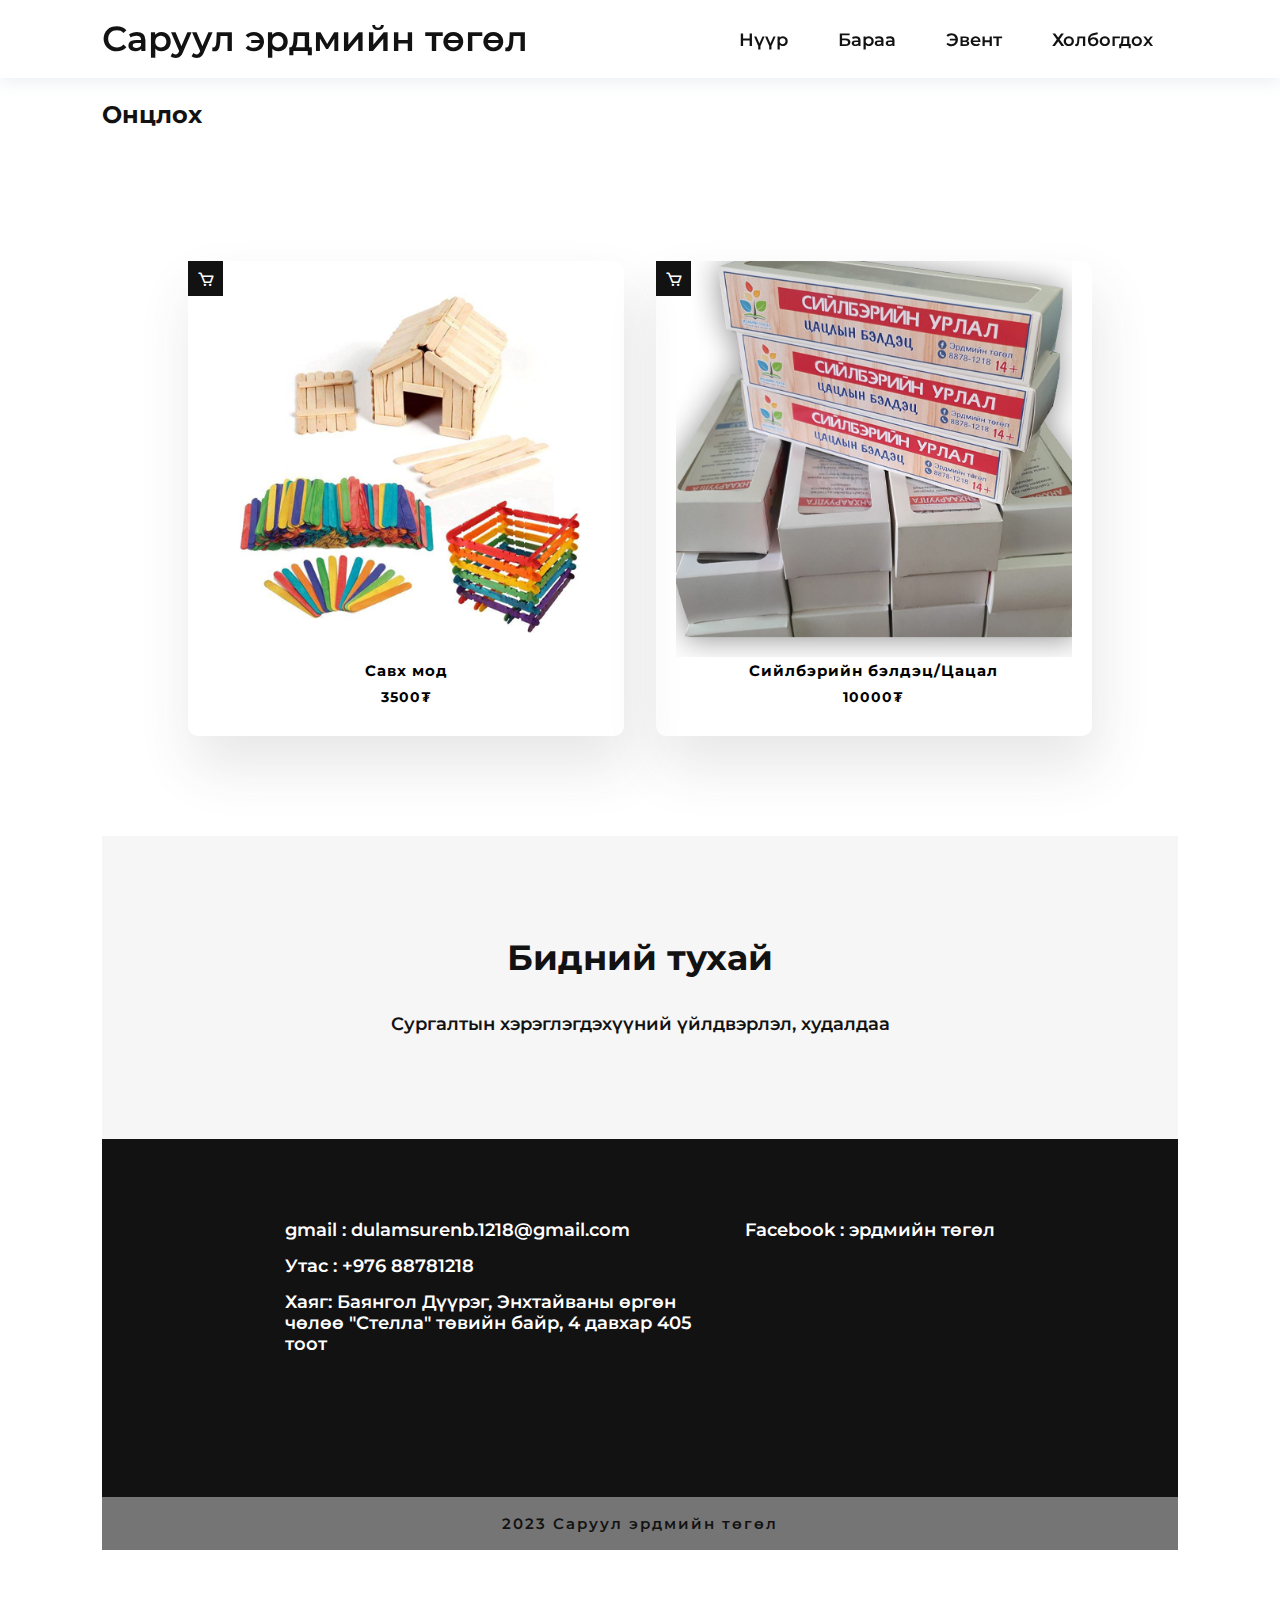
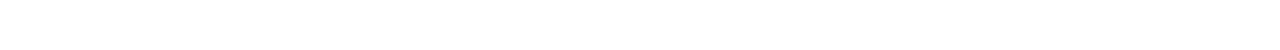
<file: index.html>
<!DOCTYPE html>
<html>
<head>
	<meta charset="utf-8">
	<meta name="viewport" content="width=device-width, initial-scale=1">
	<title>Taaran uut</title>

	<!----Custom css link---->
	<link rel="stylesheet" type="text/css" href="style.css">

	<link rel="stylesheet"
  href="https://unpkg.com/boxicons@latest/css/boxicons.min.css">

  <link rel="preconnect" href="https://fonts.googleapis.com">
  <link rel="preconnect" href="https://fonts.gstatic.com" crossorigin>
  <link href="https://fonts.googleapis.com/css2?family=Montserrat:wght@100;200;300;400;500;600;700;800;900&display=swap" rel="stylesheet">

</head>
<body>
		<!----header start--->
	<header>
		<a href="index.html" class="logo">Саруул эрдмийн төгөл</a>
		<div class="bx bx-menu" id="menu-icon"></div>

		<ul class="navbar">
			<li><a href="index.html">Нүүр</a></li>
			<li><a href="baraa.html">Бараа</a></li>
			<li><a href="event.html">Эвент</a></li>
			<li><a href="#contact">Холбогдох</a></li>
		</ul>
	</header>

	<!----main start--->
	<section>
		<h2>Онцлох</h2>
		<section class="shop" id="shop">
			<div class="container">
		<div class="box">
			<a href="savhmod.html">
			<img src="img/savhmod.png">
			<h4>Савх мод</h4>
			<h5>3500₮</h5>
		</a>
			<div class="cart">
				<a href="#"><i class='bx bx-cart' ></i></a>
			</div>
		</div>

		<div class="box">
		<a href="tsatsal.html">
			<img src="img/tsatsliin beldets4.jpg">
			<h4>Сийлбэрийн бэлдэц/Цацал</h4>
			<h5>10000₮</h5>
		</a>
			<div class="cart">
				<a href="#"><i class='bx bx-cart' ></i></a>
			</div>
		</div>

		
	
</section>

	<!----about start--->
	<section class="about" id="about">
		<div class="about-content">
			<h2>Бидний тухай</h2>
			<p>Сургалтын хэрэглэгдэхүүний үйлдвэрлэл, худалдаа</p>
		</div>
	</section>

	<!----contact start--->
	<section class="contact" id="contact">
		<div class="main-contact">
			<div class="contact-content">
				<li><a href="https://mail.google.com/mail/u/0/#inbox?compose=CllgCJlKnfkXlQdLtvRmJvmGtQpVxZzwQtnWnpQVTxCxJRltbXSPslPvgPgfsdLnHGHrPZdbtHL">gmail : dulamsurenb.1218@gmail.com</a></li>
				<li><a href="#contact">Утас : +976 88781218</a></li>
				<li><a href="https://www.google.com/maps/dir/47.920324,106.8831928/47.9141787,106.878334/@47.9158878,106.8771911,17.25z/data=!4m4!4m3!1m1!4e1!1m0">Хаяг: Баянгол Дүүрэг, Энхтайваны өргөн чөлөө "Стелла" төвийн байр, 4 давхар 405 тоот</a></li>
			</div>
			

			<div class="contact-content">
				<li><a href="https://www.facebook.com/profile.php?id=100083089934679">Facebook : эрдмийн төгөл</a></li>
				<li><a href="#"></a></li>
			</div>

		</div>
		
	</section>

	<div class="last">
		<p>2023 Саруул эрдмийн төгөл</p>
	</div>

	<!----custom js link--->
	<script src="script.js"></script>

</body>
</html>
</file>
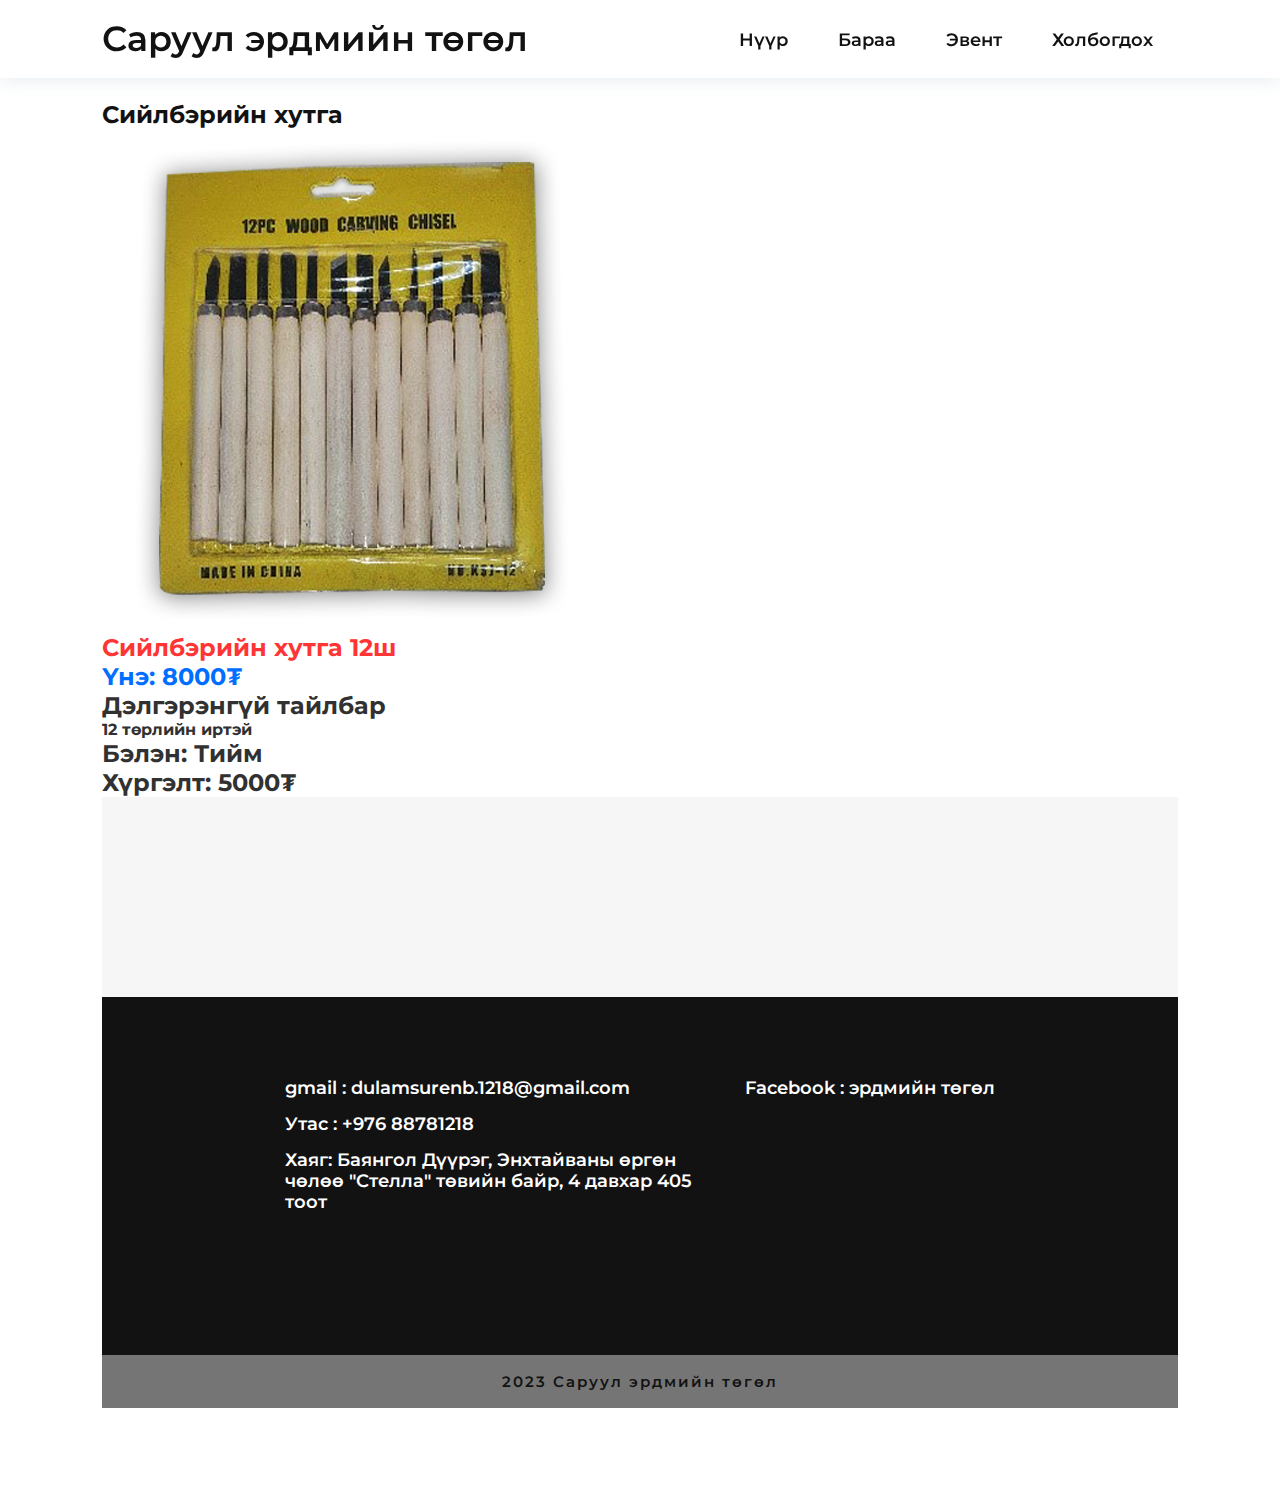
<file: 12shhutga.html>
<!DOCTYPE html>
<html>
<head>
	<meta charset="utf-8">
	<meta name="viewport" content="width=device-width, initial-scale=1">
	<title>Сийлбэрийн хутга</title>

	<!----Custom css link---->
	<link rel="stylesheet" href="style.css">
  

  <link rel="preconnect" href="https://fonts.googleapis.com">
  <link rel="preconnect" href="https://fonts.gstatic.com" crossorigin>
  <link href="https://fonts.googleapis.com/css2?family=Montserrat:wght@100;200;300;400;500;600;700;800;900&display=swap" rel="stylesheet">

</head>
<body>
		<!----header start--->
	<header>
		<a href="index.html" class="logo">Саруул эрдмийн төгөл</a>
		<div class="bx bx-menu" id="menu-icon"></div>

		<ul class="navbar">
			<li><a href="index.html">Нүүр</a></li>
			<li><a href="baraa.html">Бараа</a></li>
			<li><a href="event.html">Эвент</a></li>
			<li><a href="#contact">Холбогдох</a></li>
		</ul>
	</header>

	<!----main start--->
	<section>
		<h2>Сийлбэрийн хутга</h2>
<div class="card-wrapper">
    <div class="card">
        <!-- card left-->
        <div class="product-imgs">
            <div class="img-display">
                <div class="img-showcase">
                    <img src="img/12shhutga.jpg" alt="img">
					
                </div>
            </div>
			
		<!--card right-->
		<div class="product-content">
			<h2 class="product-title">Сийлбэрийн хутга 12ш</h2>
			
			</div>

			<div class="product-price">
				<h2 class="new-price">Үнэ: <span>8000₮</span>
				</h2>
			</div>

			<div class="product-detail">
				<h2>Дэлгэрэнгүй тайлбар</h2>
				<h4>12 төрлийн иртэй 
                    
				</h4>
					<h2>
						<ul>
						<li>Бэлэн: Тийм
							</li>
						<li>Хүргэлт: 5000₮</li>
						</ul>
					</h2>
			</div>

			
        

	<!----about start--->
	<section class="about" id="about">
		
	</section>

	<!----contact start--->
	<section class="contact" id="contact">
		<div class="main-contact">
			<div class="contact-content">
				<li><a href="https://mail.google.com/mail/u/0/#inbox?compose=CllgCJlKnfkXlQdLtvRmJvmGtQpVxZzwQtnWnpQVTxCxJRltbXSPslPvgPgfsdLnHGHrPZdbtHL">gmail : dulamsurenb.1218@gmail.com</a></li>
				<li><a href="#contact">Утас : +976 88781218</a></li>
				<li><a href="https://www.google.com/maps/dir/47.920324,106.8831928/47.9141787,106.878334/@47.9158878,106.8771911,17.25z/data=!4m4!4m3!1m1!4e1!1m0">Хаяг: Баянгол Дүүрэг, Энхтайваны өргөн чөлөө "Стелла" төвийн байр, 4 давхар 405 тоот</a></li>
			</div>
			

			<div class="contact-content">
				<li><a href="https://www.facebook.com/profile.php?id=100083089934679">Facebook : эрдмийн төгөл</a></li>
				<li><a href="#"></a></li>
			</div>

		</div>
		
	</section>

	<div class="last">
		<p>2023 Саруул эрдмийн төгөл</p>
	</div>

	<!----custom js link--->
	<script src="script.js"></script>

</body>
</html>
</file>
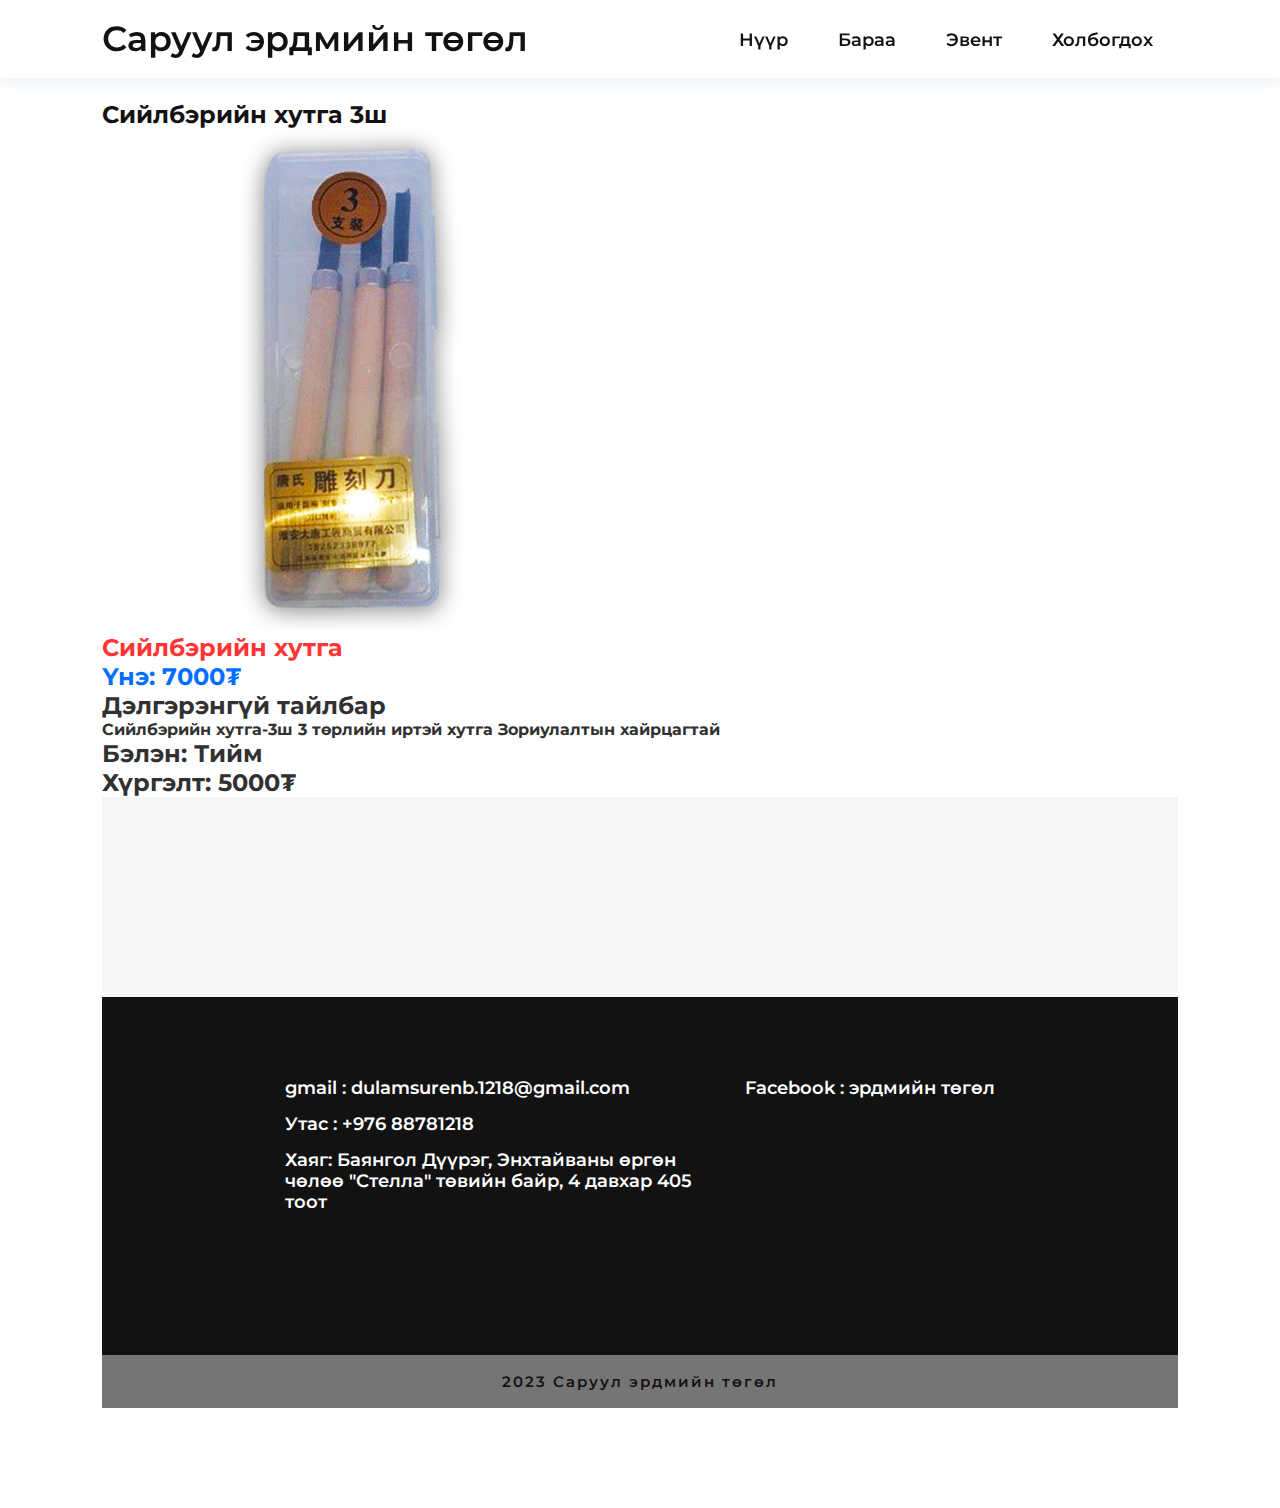
<file: 3shhutga.html>
<!DOCTYPE html>
<html>
<head>
	<meta charset="utf-8">
	<meta name="viewport" content="width=device-width, initial-scale=1">
	<title>hutga</title>

	<!----Custom css link---->
	<link rel="stylesheet" href="style.css">
  

  <link rel="preconnect" href="https://fonts.googleapis.com">
  <link rel="preconnect" href="https://fonts.gstatic.com" crossorigin>
  <link href="https://fonts.googleapis.com/css2?family=Montserrat:wght@100;200;300;400;500;600;700;800;900&display=swap" rel="stylesheet">

</head>
<body>
		<!----header start--->
	<header>
		<a href="index.html" class="logo">Саруул эрдмийн төгөл</a>
		<div class="bx bx-menu" id="menu-icon"></div>

		<ul class="navbar">
			<li><a href="index.html">Нүүр</a></li>
			<li><a href="baraa.html">Бараа</a></li>
			<li><a href="event.html">Эвент</a></li>
			<li><a href="#contact">Холбогдох</a></li>
		</ul>
	</header>

	<!----main start--->
	<section>
		<h2>Сийлбэрийн хутга 3ш</h2>
<div class="card-wrapper">
    <div class="card">
        <!-- card left-->
        <div class="product-imgs">
            <div class="img-display">
                <div class="img-showcase">
                    <img src="img/3shhutga_2.jpg" alt="tsatsliin beldets">
					
                </div>
            </div>
			
		<!--card right-->
		<div class="product-content">
			<h2 class="product-title">Сийлбэрийн хутга</h2>
			
			</div>

			<div class="product-price">
				<h2 class="new-price">Үнэ: <span>7000₮</span>
				</h2>
			</div>

			<div class="product-detail">
				<h2>Дэлгэрэнгүй тайлбар</h2>
				<h4>Сийлбэрийн хутга-3ш
					3 төрлийн иртэй хутга
                    Зориулалтын хайрцагтай

				</h4>
					<h2>
						<ul>
						
						<li>Бэлэн: Тийм
							</li>
						<li>Хүргэлт: 5000₮</li>
						</ul>
					</h2>
			</div>

			
        

	<!----about start--->
	<section class="about" id="about">
		
	</section>

	<!----contact start--->
	<section class="contact" id="contact">
		<div class="main-contact">
			<div class="contact-content">
				<li><a href="https://mail.google.com/mail/u/0/#inbox?compose=CllgCJlKnfkXlQdLtvRmJvmGtQpVxZzwQtnWnpQVTxCxJRltbXSPslPvgPgfsdLnHGHrPZdbtHL">gmail : dulamsurenb.1218@gmail.com</a></li>
				<li><a href="#contact">Утас : +976 88781218</a></li>
				<li><a href="https://www.google.com/maps/dir/47.920324,106.8831928/47.9141787,106.878334/@47.9158878,106.8771911,17.25z/data=!4m4!4m3!1m1!4e1!1m0">Хаяг: Баянгол Дүүрэг, Энхтайваны өргөн чөлөө "Стелла" төвийн байр, 4 давхар 405 тоот</a></li>
			</div>
			

			<div class="contact-content">
				<li><a href="https://www.facebook.com/profile.php?id=100083089934679">Facebook : эрдмийн төгөл</a></li>
				<li><a href="#"></a></li>
			</div>

		</div>
		
	</section>

	<div class="last">
		<p>2023 Саруул эрдмийн төгөл</p>
	</div>

	<!----custom js link--->
	<script src="script.js"></script>

</body>
</html>
</file>
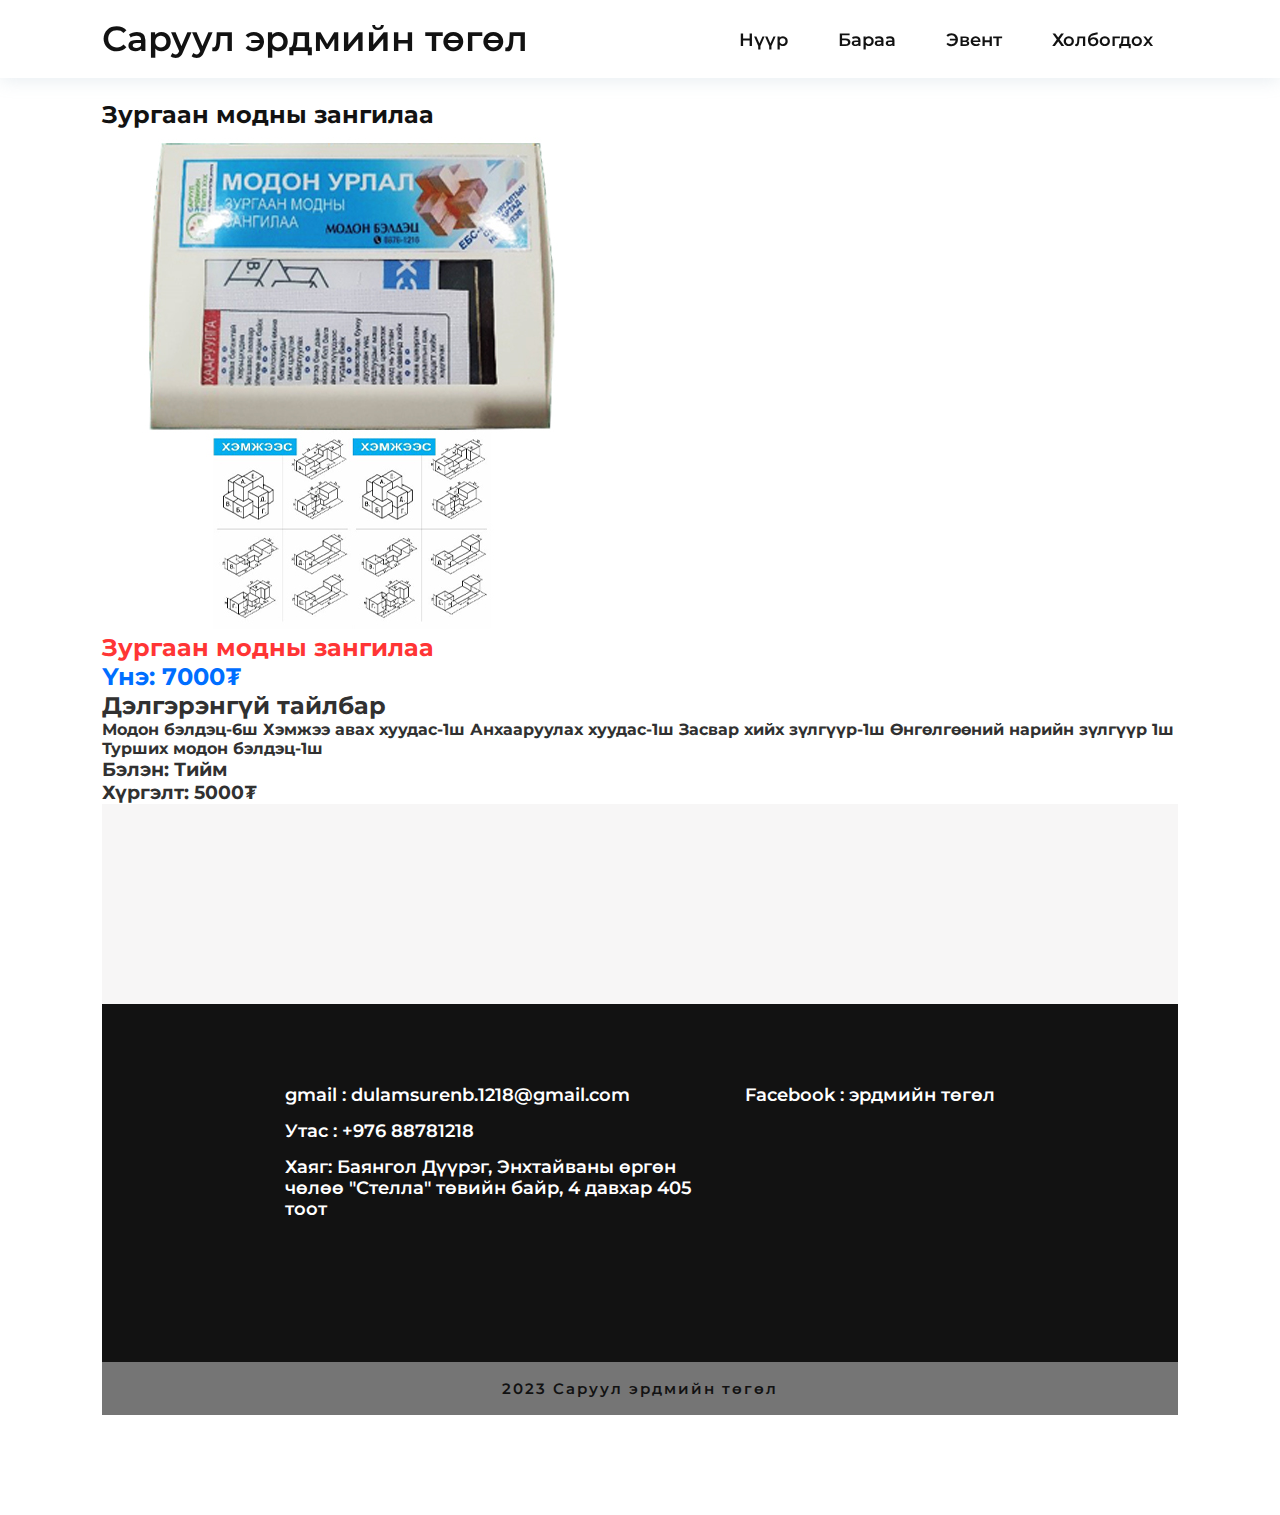
<file: 6modniizangilaa.html>
<!DOCTYPE html>
<html>
<head>
	<meta charset="utf-8">
	<meta name="viewport" content="width=device-width, initial-scale=1">
	<title>6modnii zangilaa</title>

	<!----Custom css link---->
	<link rel="stylesheet" href="style.css">
  

  <link rel="preconnect" href="https://fonts.googleapis.com">
  <link rel="preconnect" href="https://fonts.gstatic.com" crossorigin>
  <link href="https://fonts.googleapis.com/css2?family=Montserrat:wght@100;200;300;400;500;600;700;800;900&display=swap" rel="stylesheet">

</head>
<body>
		<!----header start--->
	<header>
		<a href="index.html" class="logo">Саруул эрдмийн төгөл</a>
		<div class="bx bx-menu" id="menu-icon"></div>

		<ul class="navbar">
			<li><a href="index.html">Нүүр</a></li>
			<li><a href="baraa.html">Бараа</a></li>
			<li><a href="event.html">Эвент</a></li>
			<li><a href="#contact">Холбогдох</a></li>
		</ul>
	</header>

	<!----main start--->
	<section>
		<h2>Зургаан модны зангилаа</h2>
<div class="card-wrapper">
    <div class="card">
        <!-- card left-->
        <div class="product-imgs">
            <div class="img-display">
                <div class="img-showcase">
                    <img src="img/6modniizangilaa.jpg" alt="img">
					
                </div>
            </div>
			
		<!--card right-->
		<div class="product-content">
			<h2 class="product-title">Зургаан модны зангилаа</h2>
			
			</div>

			<div class="product-price">
				<h2 class="new-price">Үнэ: <span>7000₮</span>
				</h2>
			</div>

			<div class="product-detail">
				<h2>Дэлгэрэнгүй тайлбар</h2>
				<h4>Модон бэлдэц-6ш
                    Хэмжээ авах хуудас-1ш
                    Анхааруулах хуудас-1ш
                    Засвар хийх зүлгүүр-1ш
                    Өнгөлгөөний нарийн зүлгүүр 1ш
                    Турших модон бэлдэц-1ш
                    
                    
				</h4>
					<h3>
						<ul>
						<li>Бэлэн: Тийм
							</li>
						<li>Хүргэлт: 5000₮</li>
						</ul>
					</h3>
			</div>

			
        

	<!----about start--->
	<section class="about" id="about">
		
	</section>

	<!----contact start--->
	<section class="contact" id="contact">
		<div class="main-contact">
			<div class="contact-content">
				<li><a href="https://mail.google.com/mail/u/0/#inbox?compose=CllgCJlKnfkXlQdLtvRmJvmGtQpVxZzwQtnWnpQVTxCxJRltbXSPslPvgPgfsdLnHGHrPZdbtHL">gmail : dulamsurenb.1218@gmail.com</a></li>
				<li><a href="#contact">Утас : +976 88781218</a></li>
				<li><a href="https://www.google.com/maps/dir/47.920324,106.8831928/47.9141787,106.878334/@47.9158878,106.8771911,17.25z/data=!4m4!4m3!1m1!4e1!1m0">Хаяг: Баянгол Дүүрэг, Энхтайваны өргөн чөлөө "Стелла" төвийн байр, 4 давхар 405 тоот</a></li>
			</div>
			

			<div class="contact-content">
				<li><a href="https://www.facebook.com/profile.php?id=100083089934679">Facebook : эрдмийн төгөл</a></li>
				<li><a href="#"></a></li>
			</div>

		</div>
		
	</section>

	<div class="last">
		<p>2023 Саруул эрдмийн төгөл</p>
	</div>

	<!----custom js link--->
	<script src="script.js"></script>

</body>
</html>
</file>
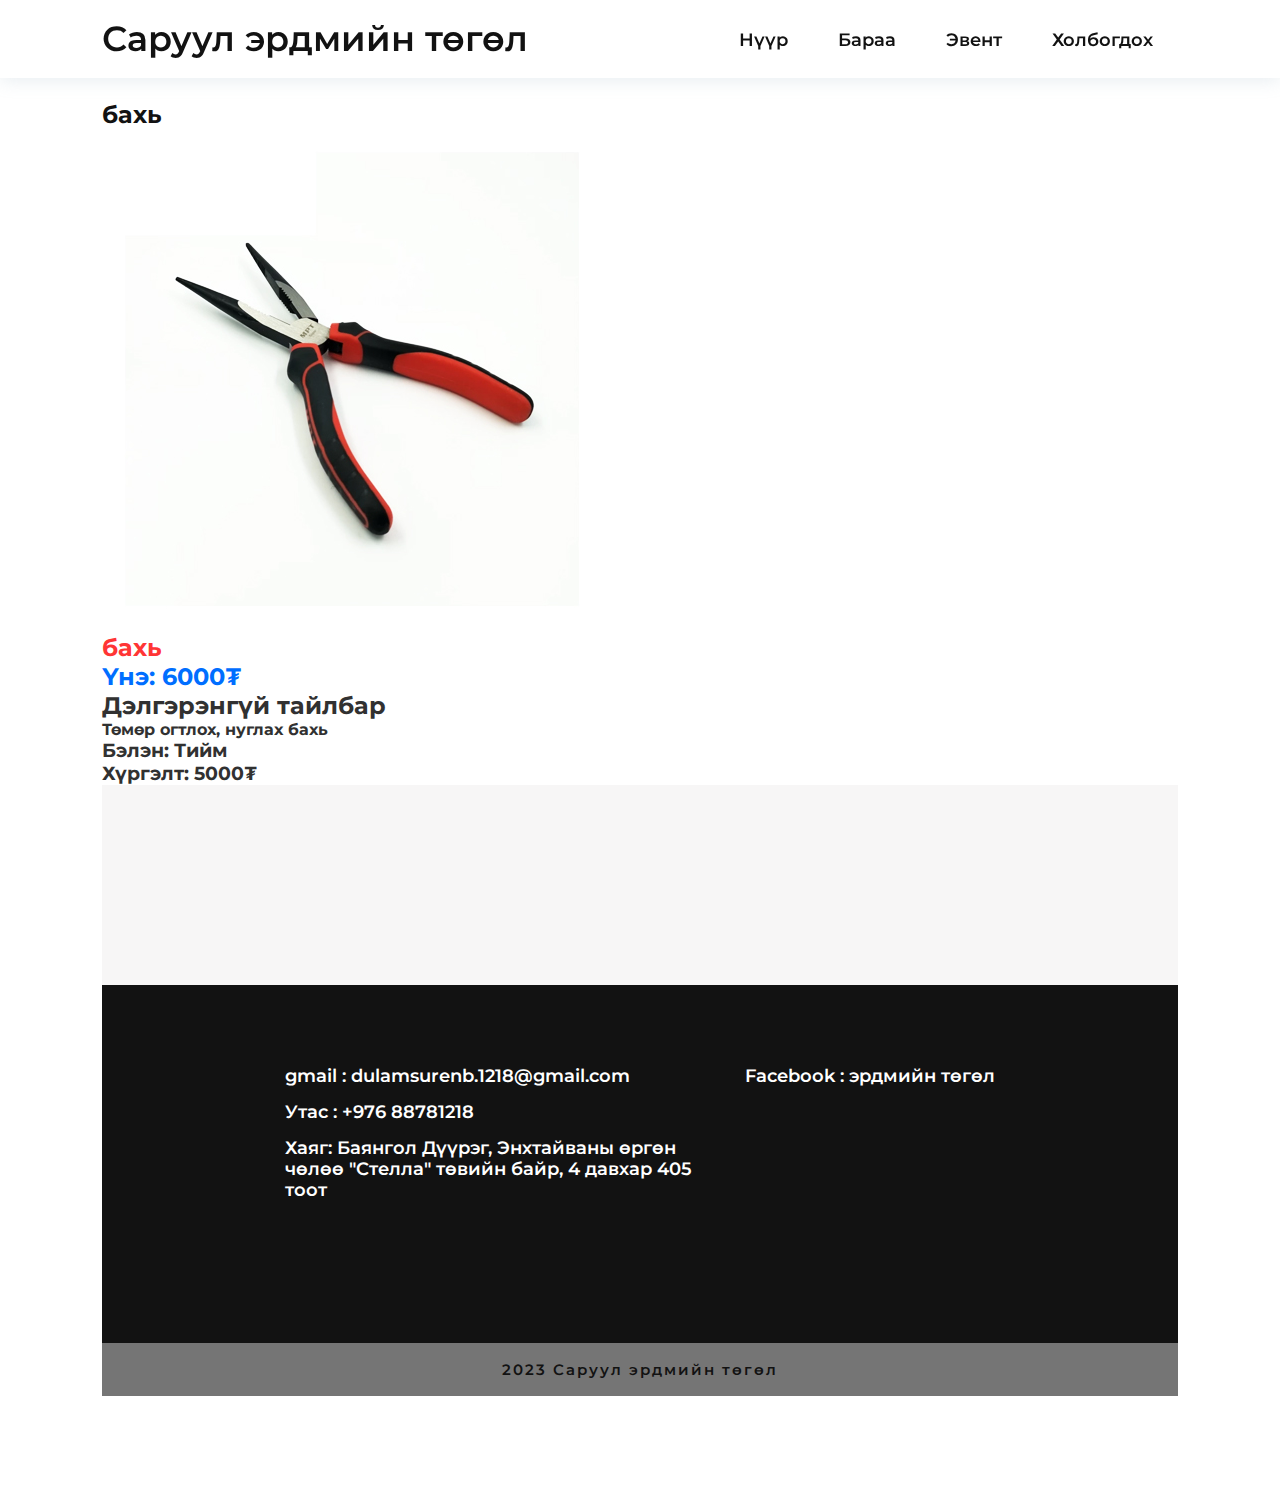
<file: bahi.html>
<!DOCTYPE html>
<html>
<head>
	<meta charset="utf-8">
	<meta name="viewport" content="width=device-width, initial-scale=1">
	<title>бахь</title>

	<!----Custom css link---->
	<link rel="stylesheet" href="style.css">
  

  <link rel="preconnect" href="https://fonts.googleapis.com">
  <link rel="preconnect" href="https://fonts.gstatic.com" crossorigin>
  <link href="https://fonts.googleapis.com/css2?family=Montserrat:wght@100;200;300;400;500;600;700;800;900&display=swap" rel="stylesheet">

</head>
<body>
		<!----header start--->
	<header>
		<a href="index.html" class="logo">Саруул эрдмийн төгөл</a>
		<div class="bx bx-menu" id="menu-icon"></div>

		<ul class="navbar">
			<li><a href="index.html">Нүүр</a></li>
			<li><a href="baraa.html">Бараа</a></li>
			<li><a href="event.html">Эвент</a></li>
			<li><a href="#contact">Холбогдох</a></li>
		</ul>
	</header>

	<!----main start--->
	<section>
		<h2>бахь</h2>
<div class="card-wrapper">
    <div class="card">
        <!-- card left-->
        <div class="product-imgs">
            <div class="img-display">
                <div class="img-showcase">
                    <img src="img/bahi.jpg" alt="img">
					
                </div>
            </div>
			
		<!--card right-->
		<div class="product-content">
			<h2 class="product-title">бахь</h2>
			
			</div>

			<div class="product-price">
				<h2 class="new-price">Үнэ: <span>6000₮</span>
				</h2>
			</div>

			<div class="product-detail">
				<h2>Дэлгэрэнгүй тайлбар</h2>
				<h4>Төмөр огтлох, нуглах бахь
                    
				</h4>
					<h3>
						<ul>
						<li>Бэлэн: Тийм
							</li>
						<li>Хүргэлт: 5000₮</li>
						</ul>
					</h3>
			</div>

			
        

	<!----about start--->
	<section class="about" id="about">
		
	</section>

	<!----contact start--->
	<section class="contact" id="contact">
		<div class="main-contact">
			<div class="contact-content">
				<li><a href="https://mail.google.com/mail/u/0/#inbox?compose=CllgCJlKnfkXlQdLtvRmJvmGtQpVxZzwQtnWnpQVTxCxJRltbXSPslPvgPgfsdLnHGHrPZdbtHL">gmail : dulamsurenb.1218@gmail.com</a></li>
				<li><a href="#contact">Утас : +976 88781218</a></li>
				<li><a href="https://www.google.com/maps/dir/47.920324,106.8831928/47.9141787,106.878334/@47.9158878,106.8771911,17.25z/data=!4m4!4m3!1m1!4e1!1m0">Хаяг: Баянгол Дүүрэг, Энхтайваны өргөн чөлөө "Стелла" төвийн байр, 4 давхар 405 тоот</a></li>
			</div>
			

			<div class="contact-content">
				<li><a href="https://www.facebook.com/profile.php?id=100083089934679">Facebook : эрдмийн төгөл</a></li>
				<li><a href="#"></a></li>
			</div>

		</div>
		
	</section>

	<div class="last">
		<p>2023 Саруул эрдмийн төгөл</p>
	</div>

	<!----custom js link--->
	<script src="script.js"></script>

</body>
</html>
</file>
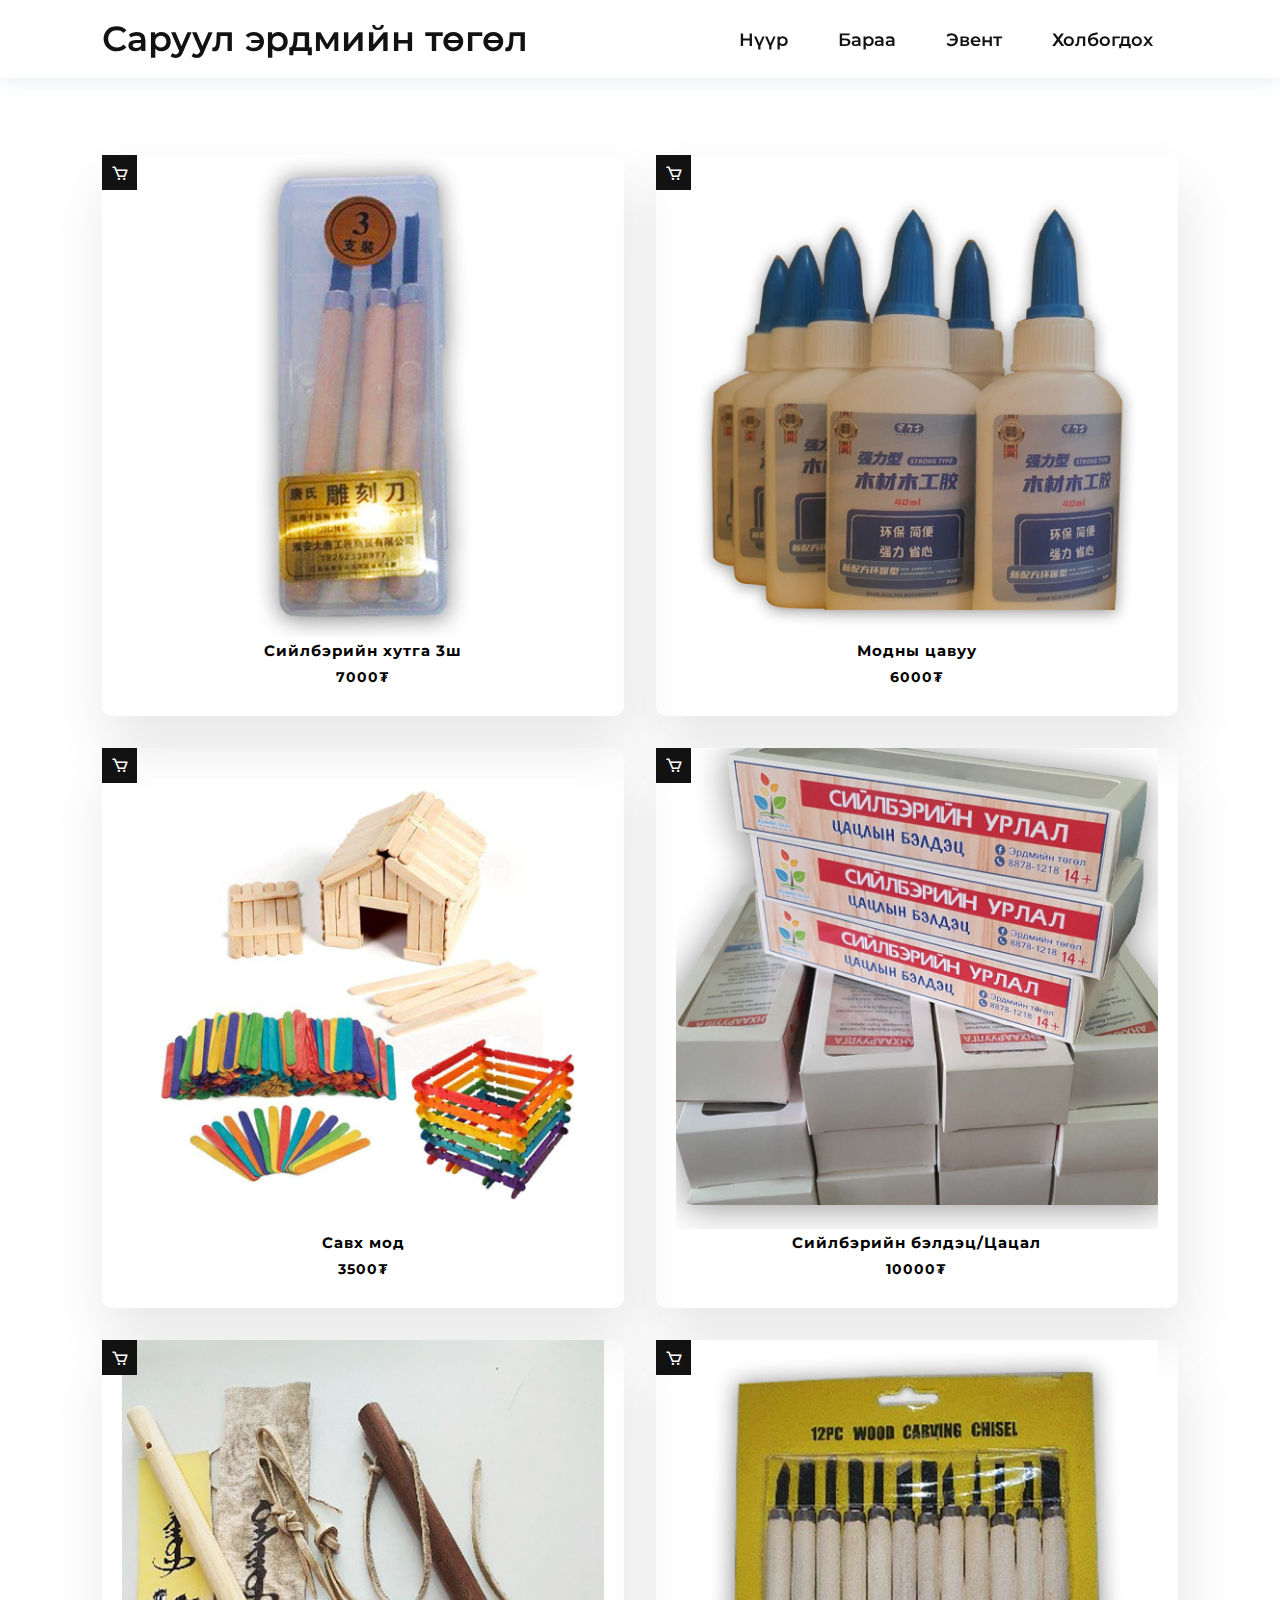
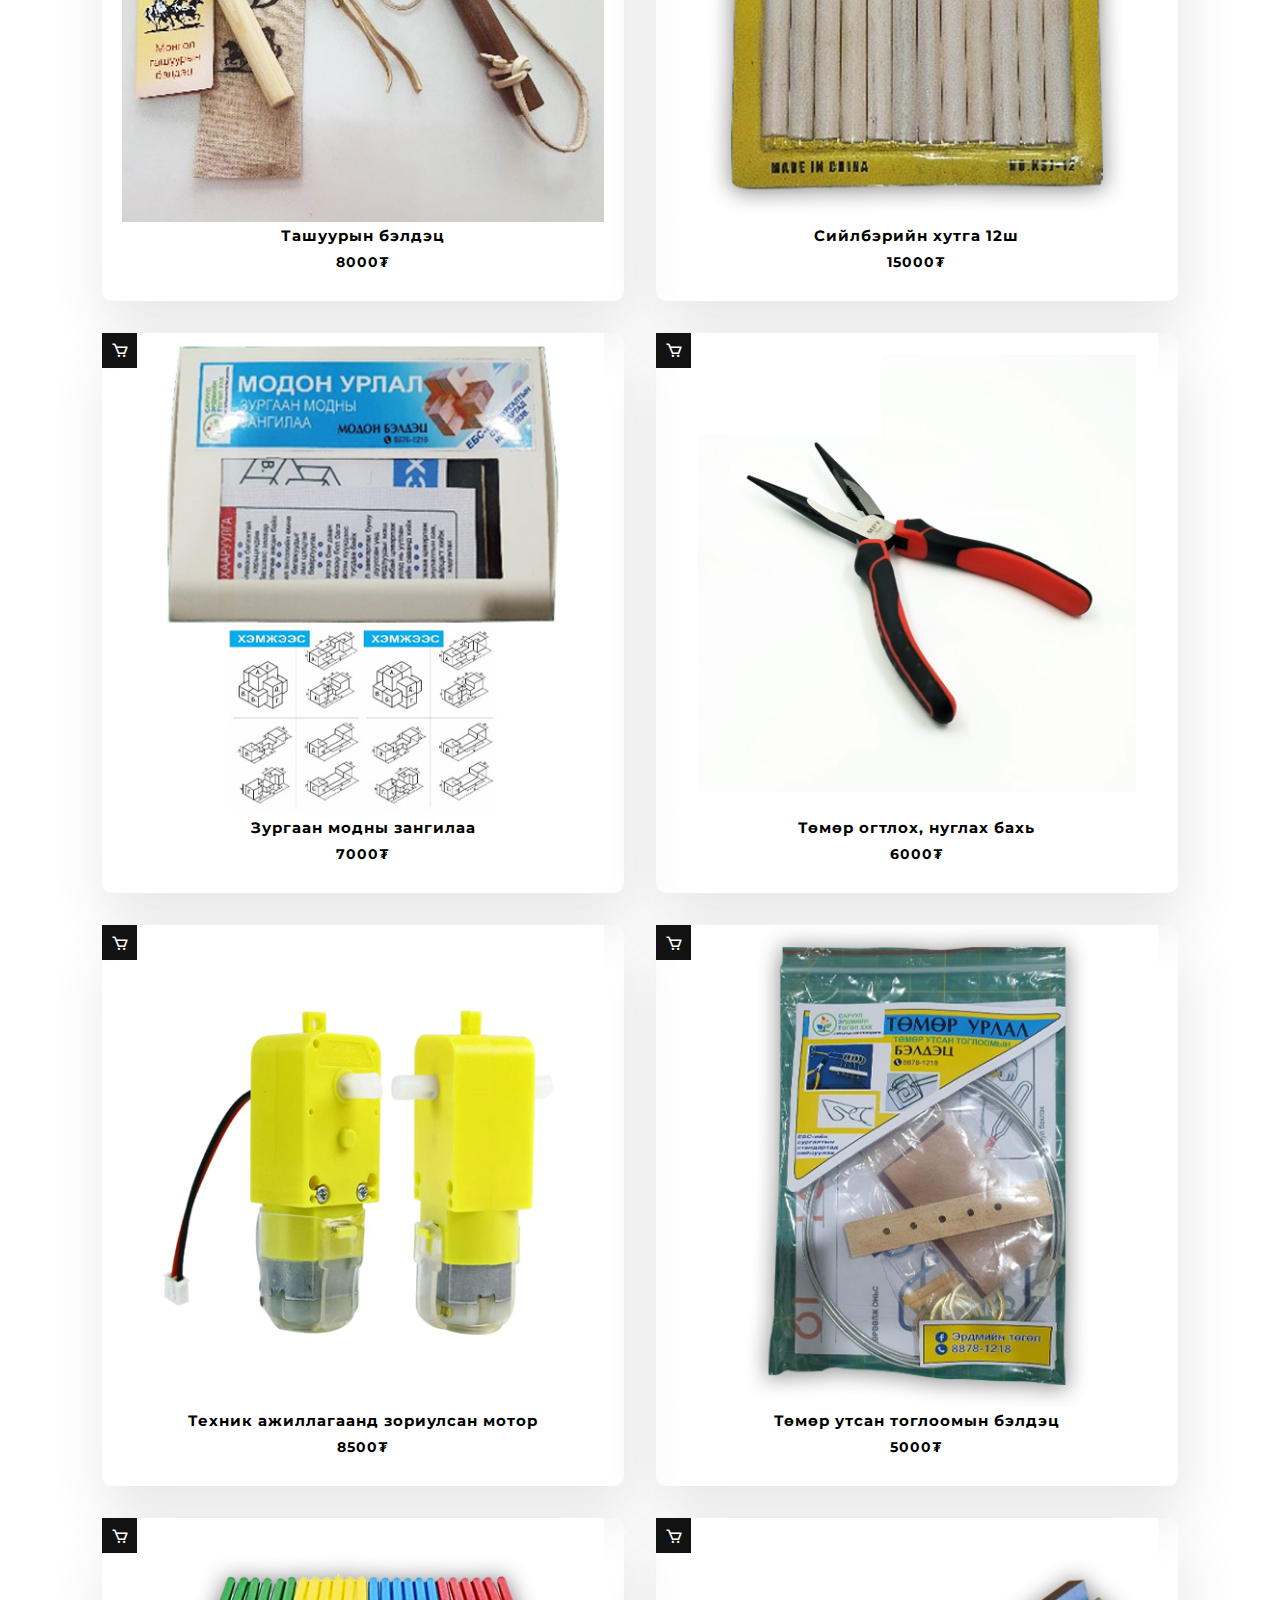
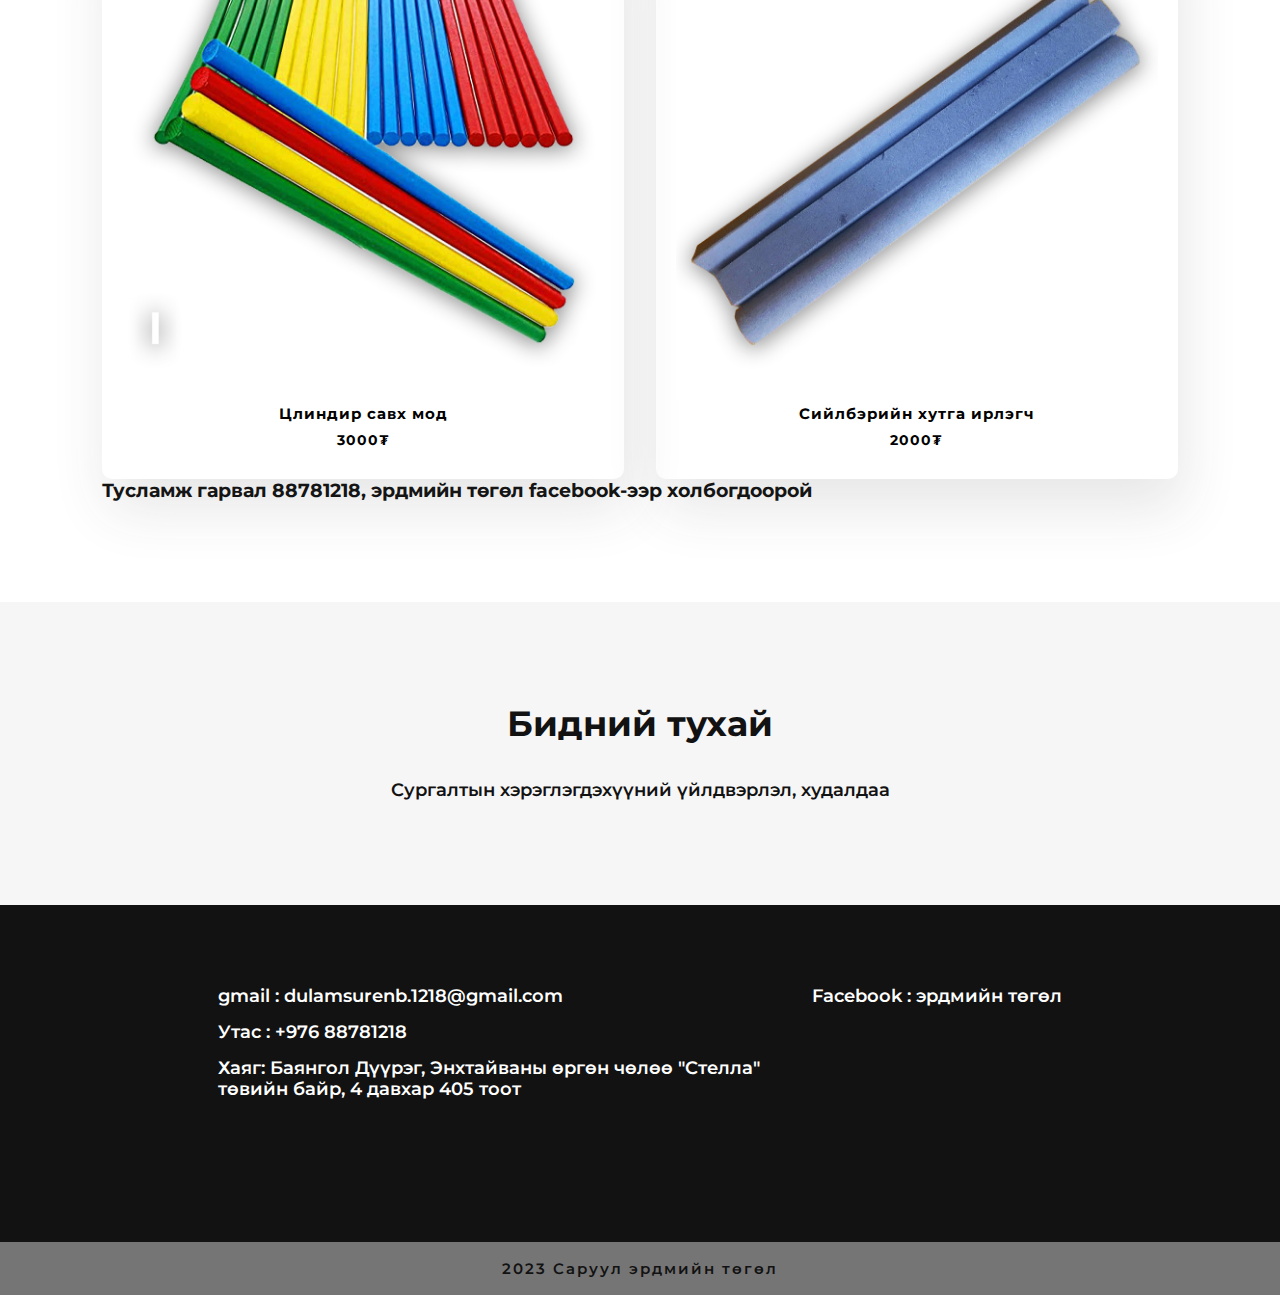
<file: baraa.html>
<!DOCTYPE html>
<html>
<head>
	<meta charset="utf-8">
	<meta name="viewport" content="width=device-width, initial-scale=1">
	<title>Taaran uut</title>

	<!----Custom css link---->
	<link rel="stylesheet" type="text/css" href="style.css">

	<link rel="stylesheet"
  href="https://unpkg.com/boxicons@latest/css/boxicons.min.css">

  <link rel="preconnect" href="https://fonts.googleapis.com">
  <link rel="preconnect" href="https://fonts.gstatic.com" crossorigin>
  <link href="https://fonts.googleapis.com/css2?family=Montserrat:wght@100;200;300;400;500;600;700;800;900&display=swap" rel="stylesheet">

</head>
<body>

	<!----header start--->
	<header>
		<a href="index.html" class="logo">Саруул эрдмийн төгөл</a>
		<div class="bx bx-menu" id="menu-icon"></div>

		<ul class="navbar">
			<li><a href="index.html">Нүүр</a></li>
			<li><a href="baraa.html">Бараа</a></li>
			<li><a href="event.html">Эвент</a></li>
			<li><a href="#contact">Холбогдох</a></li>
		</ul>
		</header>

	<!----shop start--->
		
	 <h3>Тусламж гарвал 88781218, эрдмийн төгөл facebook-ээр холбогдоорой</h3>
	<section class="shop" id="shop">
		<div class="container">
			<div class="box">
			<a href="3shhutga.html">
				<img src="img/3shhutga_2.jpg">
				<h4>Сийлбэрийн хутга 3ш</h4>
				<h5>7000₮</h5>
			</a>
				<div class="cart">
					<a href="#"><i class='bx bx-cart' ></i></a>
				</div>
			</div>

			<div class="box">
				<a href="modniitsavuu.html">
				<img src="img/modniitsavuu.png.jpg">
				<h4>Модны цавуу</h4>
				<h5>6000₮</h5>
			</a>
				<div class="cart">
					<a href="#"><i class='bx bx-cart' ></i></a>
				</div>
			</div>

			<div class="box">
				<a href="savhmod.html">
				<img src="img/savhmod.png">
				<h4>Савх мод</h4>
				<h5>3500₮</h5>
			</a>
				<div class="cart">
					<a href="#"><i class='bx bx-cart' ></i></a>
				</div>
			</div>

			<div class="box">
			<a href="tsatsal.html">
				<img src="img/tsatsliin beldets4.jpg">
				<h4>Сийлбэрийн бэлдэц/Цацал</h4>
				<h5>10000₮</h5>
			</a>
				<div class="cart">
					<a href="#"><i class='bx bx-cart' ></i></a>
				</div>
			</div>

			<div class="box">
				<a href="tashuur.html">
				<img src="img/tashuur.jpg">
				<h4>Ташуурын бэлдэц</h4>
				<h5>8000₮</h5>
			</a>
				<div class="cart">
					<a href="#"><i class='bx bx-cart' ></i></a>
				</div>
			</div>

			<div class="box">
				<a href="12shhutga.html">
				<img src="img/12shhutga.jpg">
				<h4>Сийлбэрийн хутга 12ш</h4>
				<h5>15000₮</h5>
			</a>
				<div class="cart">
					<a href="#"><i class='bx bx-cart' ></i></a>
				</div>
			</div>

			<div class="box">
				<a href="6modniizangilaa.html">
				<img src="img/6modniizangilaa.jpg">
				<h4>Зургаан модны зангилаа</h4>
				<h5>7000₮</h5>
			</a>
				<div class="cart">
					<a href="#"><i class='bx bx-cart' ></i></a>
				</div>
			</div>

			<div class="box">
				<a href="bahi.html">
				<img src="img/bahi.jpg">
				<h4>Төмөр огтлох, нуглах бахь</h4>
				<h5>6000₮</h5>
			</a>
				<div class="cart">
					<a href="#"><i class='bx bx-cart' ></i></a>
				</div>
			</div>

			<div class="box">
				<a href="motor.html">
				<img src="img/motor.jpg">
				<h4>Техник ажиллагаанд зориулсан мотор</h4>
				<h5>8500₮</h5>
			</a>
				<div class="cart">
					<a href="#"><i class='bx bx-cart' ></i></a>
				</div>
			</div>

			<div class="box">
				<a href="tomorurlal.html">
				<img src="img/tomorurlal.jpg">
				<h4>Төмөр утсан тоглоомын бэлдэц</h4>
				<h5>5000₮</h5>
			</a>
				<div class="cart">
					<a href="#"><i class='bx bx-cart' ></i></a>
				</div>
			</div>

			<div class="box">
				<a href="cylender.html">
				<img src="img/cylinder.jpg">
				<h4>Цлиндир савх мод</h4>
				<h5>3000₮</h5>
			</a>
				<div class="cart">
					<a href="#"><i class='bx bx-cart' ></i></a>
				</div>
			</div>

			<div class="box">
				<a href="irlegch.html">
				<img src="img/irlegch.jpg">
				<h4>Сийлбэрийн хутга ирлэгч</h4>
				<h5>2000₮</h5>
			</a>
				<div class="cart">
					<a href="#"><i class='bx bx-cart' ></i></a>
				</div>
			</div>

		</div>
		<h3>Тусламж гарвал 88781218, эрдмийн төгөл facebook-ээр холбогдоорой</h3>
	</section>
	
	<!----about start--->
	<section class="about" id="about">
		<div class="about-content">
			<h2>Бидний тухай</h2>
			<p>Сургалтын хэрэглэгдэхүүний үйлдвэрлэл, худалдаа</p>
		</div>
	</section>
	
	<!----contact start--->
	<section class="contact" id="contact">
		<div class="main-contact">
			<div class="contact-content">
				<li><a href="https://mail.google.com/mail/u/0/#inbox?compose=CllgCJlKnfkXlQdLtvRmJvmGtQpVxZzwQtnWnpQVTxCxJRltbXSPslPvgPgfsdLnHGHrPZdbtHL">gmail : dulamsurenb.1218@gmail.com</a></li>
				<li><a href="#contact">Утас : +976 88781218</a></li>
				<li><a href="https://www.google.com/maps/dir/47.920324,106.8831928/47.9141787,106.878334/@47.9158878,106.8771911,17.25z/data=!4m4!4m3!1m1!4e1!1m0">Хаяг: Баянгол Дүүрэг, Энхтайваны өргөн чөлөө "Стелла" төвийн байр, 4 давхар 405 тоот</a></li>
			</div>
			

			<div class="contact-content">
				<li><a href="https://www.facebook.com/profile.php?id=100083089934679">Facebook : эрдмийн төгөл</a></li>
				<li><a href="#"></a></li>
			</div>

		
		
	</section>

	<div class="last">
		<p>2023 Саруул эрдмийн төгөл</p>
	</div>

	<!----custom js link--->
	<script src="script.js"></script>

</body>
</html>
</file>
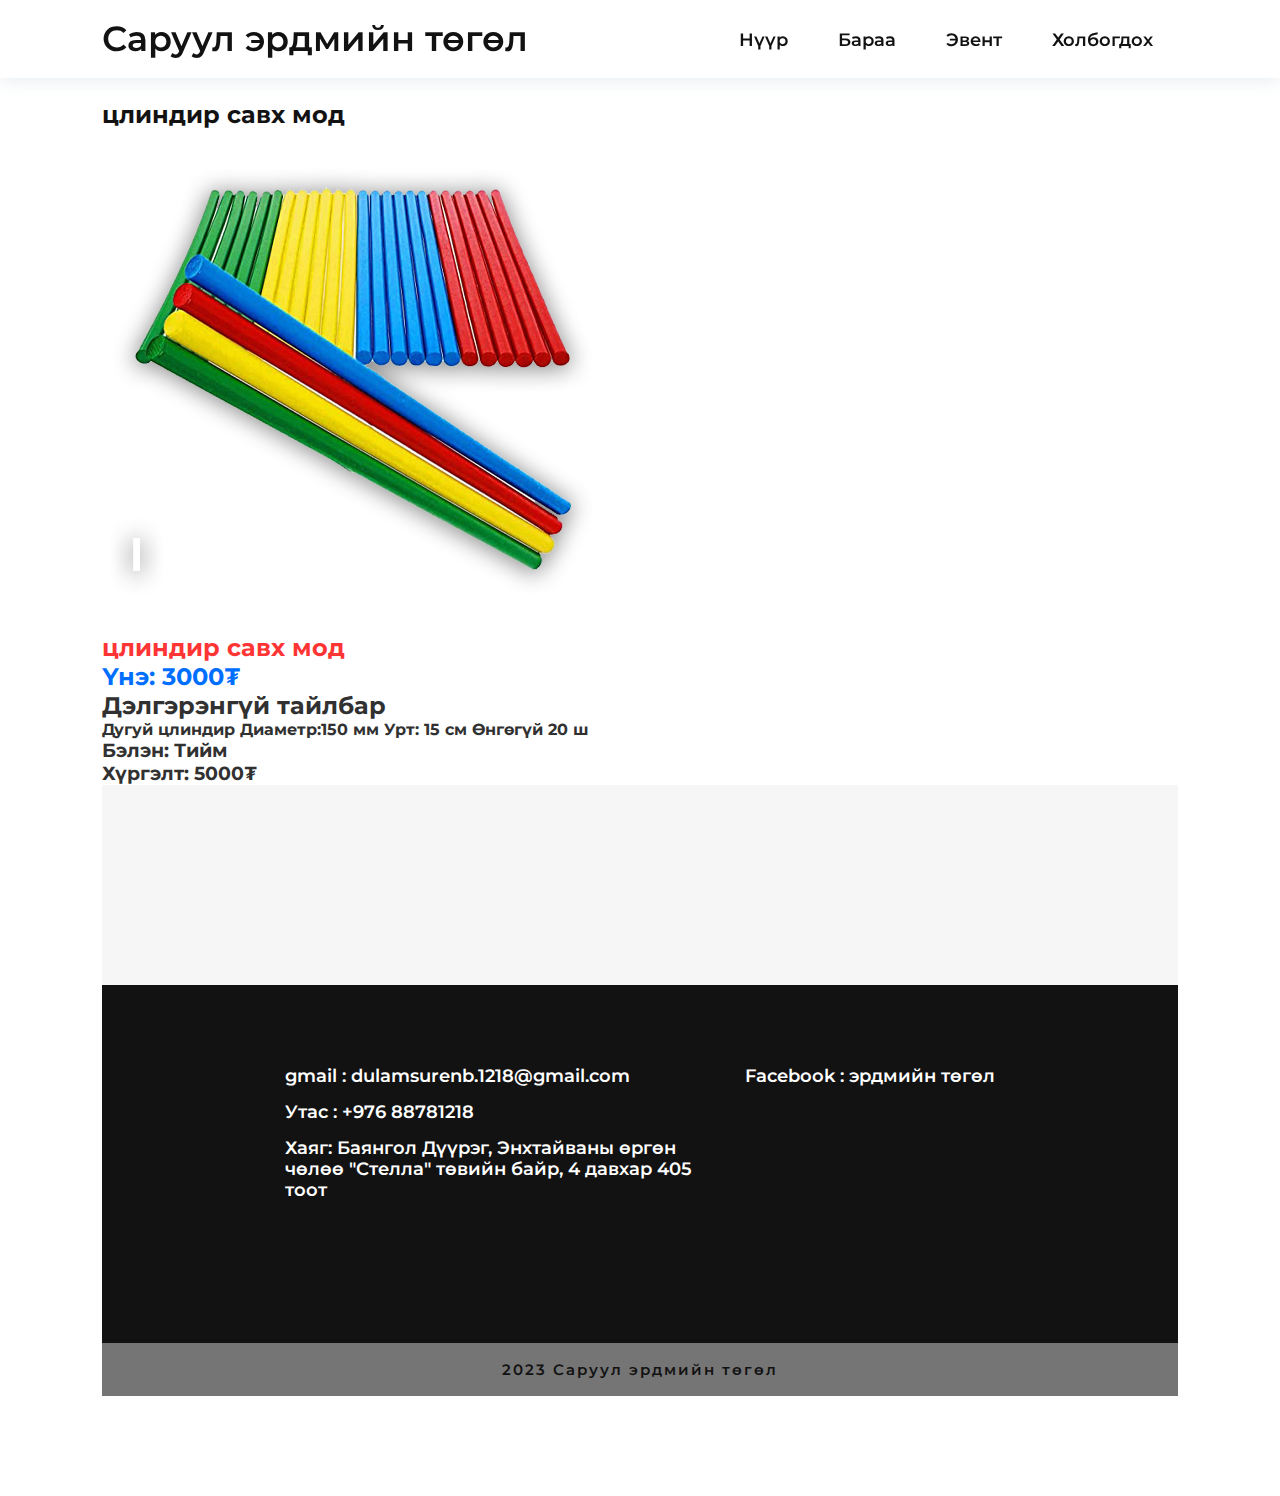
<file: cylender.html>
<!DOCTYPE html>
<html>
<head>
	<meta charset="utf-8">
	<meta name="viewport" content="width=device-width, initial-scale=1">
	<title>Техник ажиллагаанд зориулсан мотор</title>

	<!----Custom css link---->
	<link rel="stylesheet" href="style.css">
  

  <link rel="preconnect" href="https://fonts.googleapis.com">
  <link rel="preconnect" href="https://fonts.gstatic.com" crossorigin>
  <link href="https://fonts.googleapis.com/css2?family=Montserrat:wght@100;200;300;400;500;600;700;800;900&display=swap" rel="stylesheet">

</head>
<body>
		<!----header start--->
	<header>
		<a href="index.html" class="logo">Саруул эрдмийн төгөл</a>
		<div class="bx bx-menu" id="menu-icon"></div>

		<ul class="navbar">
			<li><a href="index.html">Нүүр</a></li>
			<li><a href="baraa.html">Бараа</a></li>
			<li><a href="event.html">Эвент</a></li>
			<li><a href="#contact">Холбогдох</a></li>
		</ul>
	</header>

	<!----main start--->
	<section>
		<h2>цлиндир савх мод</h2>
<div class="card-wrapper">
    <div class="card">
        <!-- card left-->
        <div class="product-imgs">
            <div class="img-display">
                <div class="img-showcase">
                    <img src="img/cylinder.jpg" alt="img">
					
                </div>
            </div>
			
		<!--card right-->
		<div class="product-content">
			<h2 class="product-title">цлиндир савх мод</h2>
			
			</div>

			<div class="product-price">
				<h2 class="new-price">Үнэ: <span>3000₮</span>
				</h2>
			</div>

			<div class="product-detail">
				<h2>Дэлгэрэнгүй тайлбар</h2>
				<h4>Дугуй цлиндир
                    Диаметр:150 мм
                    Урт: 15 см
                    Өнгөгүй
                    20 ш
                    
                    
                    
				</h4>
					<h3>
						<ul>
						<li>Бэлэн: Тийм
							</li>
						<li>Хүргэлт: 5000₮</li>
						</ul>
					</h3>
			</div>

			
        

	<!----about start--->
	<section class="about" id="about">
		
	</section>

	<!----contact start--->
	<section class="contact" id="contact">
		<div class="main-contact">
			<div class="contact-content">
				<li><a href="https://mail.google.com/mail/u/0/#inbox?compose=CllgCJlKnfkXlQdLtvRmJvmGtQpVxZzwQtnWnpQVTxCxJRltbXSPslPvgPgfsdLnHGHrPZdbtHL">gmail : dulamsurenb.1218@gmail.com</a></li>
				<li><a href="#contact">Утас : +976 88781218</a></li>
				<li><a href="https://www.google.com/maps/dir/47.920324,106.8831928/47.9141787,106.878334/@47.9158878,106.8771911,17.25z/data=!4m4!4m3!1m1!4e1!1m0">Хаяг: Баянгол Дүүрэг, Энхтайваны өргөн чөлөө "Стелла" төвийн байр, 4 давхар 405 тоот</a></li>
			</div>
			

			<div class="contact-content">
				<li><a href="https://www.facebook.com/profile.php?id=100083089934679">Facebook : эрдмийн төгөл</a></li>
				<li><a href="#"></a></li>
			</div>

		</div>
		
	</section>

	<div class="last">
		<p>2023 Саруул эрдмийн төгөл</p>
	</div>

	<!----custom js link--->
	<script src="script.js"></script>

</body>
</html>
</file>
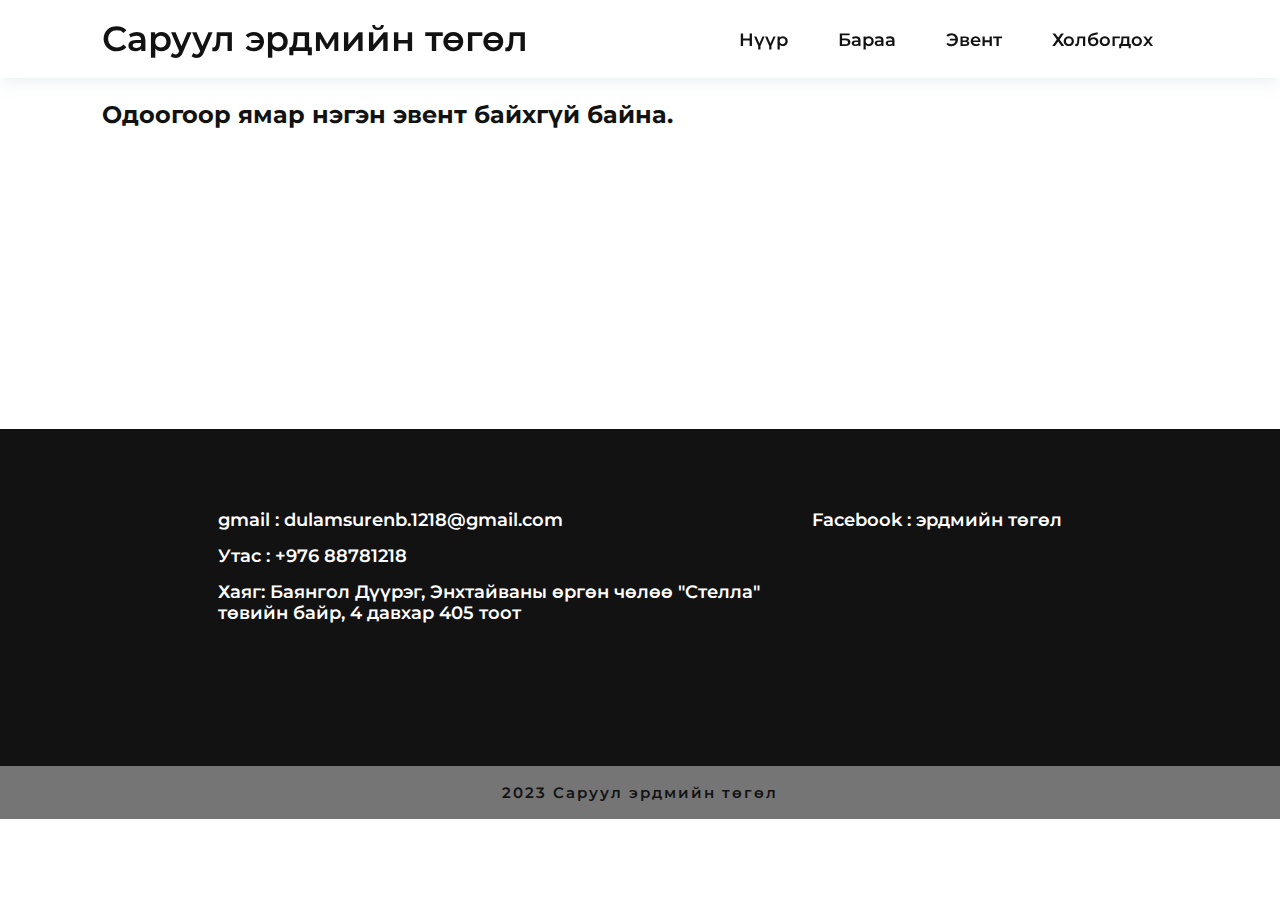
<file: event.html>
<!DOCTYPE html>
<html>
<head>
	<meta charset="utf-8">
	<meta name="viewport" content="width=device-width, initial-scale=1">
	<title>Taaran uut</title>

	<!----Custom css link---->
	<link rel="stylesheet" type="text/css" href="style.css">

	<link rel="stylesheet"
  href="https://unpkg.com/boxicons@latest/css/boxicons.min.css">

  <link rel="preconnect" href="https://fonts.googleapis.com">
  <link rel="preconnect" href="https://fonts.gstatic.com" crossorigin>
  <link href="https://fonts.googleapis.com/css2?family=Montserrat:wght@100;200;300;400;500;600;700;800;900&display=swap" rel="stylesheet">

</head>
<body>

	<!----header start--->
	<header>
		<a href="index.html" class="logo">Саруул эрдмийн төгөл</a>
		<div class="bx bx-menu" id="menu-icon"></div>

		<ul class="navbar">
			<li><a href="index.html">Нүүр</a></li>
			<li><a href="baraa.html">Бараа</a></li>
			<li><a href="event.html">Эвент</a></li>
			<li><a href="#contact">Холбогдох</a></li>
		</ul>

	</header>
                                   
        </header>
        <section class="feature-box sales">
            <div><h2>Одоогоор ямар нэгэн эвент байхгүй байна.</h2></div>
            <divb</div>
            <div></div>
        </section>
        <section class="feature-box closeouts">
            
        </section>
        <section class="contact" id="contact">
            <div class="main-contact">
                <div class="contact-content">
                    <li><a href="https://mail.google.com/mail/u/0/#inbox?compose=CllgCJlKnfkXlQdLtvRmJvmGtQpVxZzwQtnWnpQVTxCxJRltbXSPslPvgPgfsdLnHGHrPZdbtHL">gmail : dulamsurenb.1218@gmail.com</a></li>
                    <li><a href="#contact">Утас : +976 88781218</a></li>
                    <li><a href="https://www.google.com/maps/dir/47.920324,106.8831928/47.9141787,106.878334/@47.9158878,106.8771911,17.25z/data=!4m4!4m3!1m1!4e1!1m0">Хаяг: Баянгол Дүүрэг, Энхтайваны өргөн чөлөө "Стелла" төвийн байр, 4 давхар 405 тоот</a></li>
                </div>
                
    
                <div class="contact-content">
                    <li><a href="https://www.facebook.com/profile.php?id=100083089934679">Facebook : эрдмийн төгөл</a></li>
                    <li><a href="#"></a></li>
                </div>
    
            </div>
            
        </section>
    
        <div class="last">
            <p>2023 Саруул эрдмийн төгөл</p>
        </div>
    
        <!----custom js link--->
        <script src="script.js"></script>
    
    </body>
    </html>
    

</body>

</html>
</file>
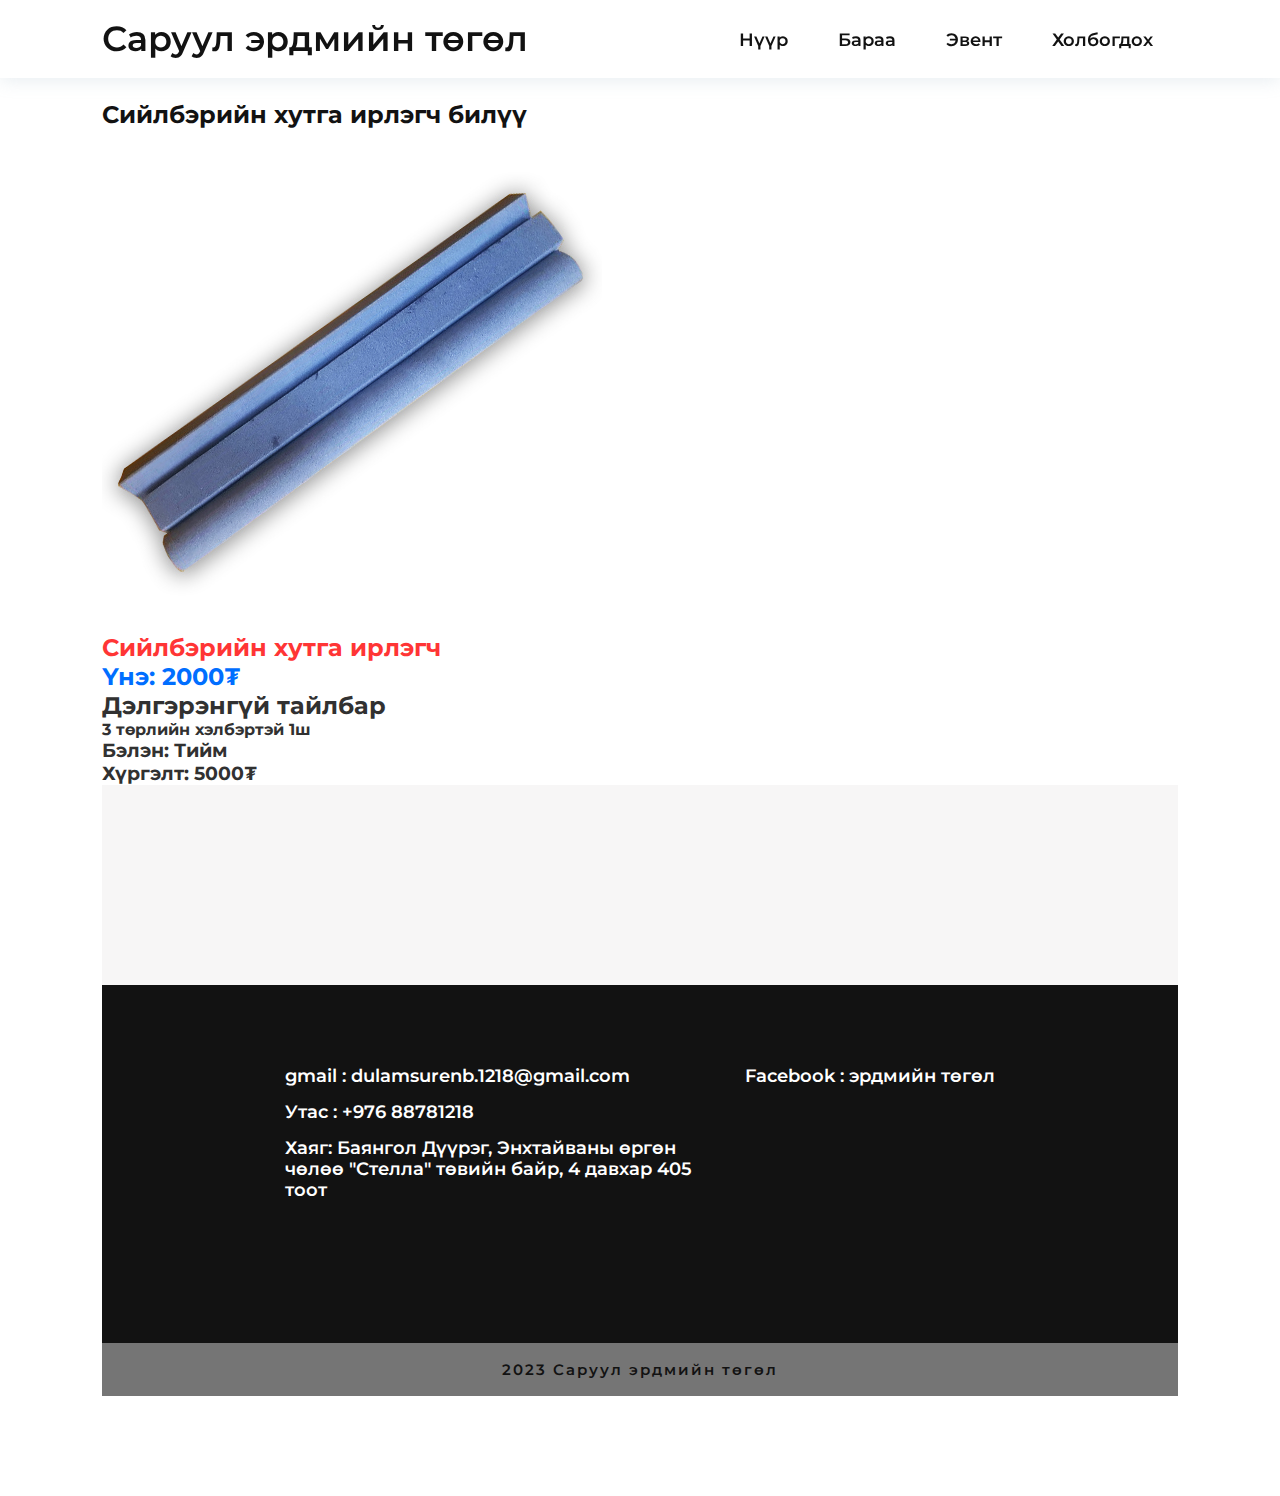
<file: irlegch.html>
<!DOCTYPE html>
<html>
<head>
	<meta charset="utf-8">
	<meta name="viewport" content="width=device-width, initial-scale=1">
	<title>siilber</title>

	<!----Custom css link---->
	<link rel="stylesheet" href="style.css">
  

  <link rel="preconnect" href="https://fonts.googleapis.com">
  <link rel="preconnect" href="https://fonts.gstatic.com" crossorigin>
  <link href="https://fonts.googleapis.com/css2?family=Montserrat:wght@100;200;300;400;500;600;700;800;900&display=swap" rel="stylesheet">

</head>
<body>
		<!----header start--->
	<header>
		<a href="index.html" class="logo">Саруул эрдмийн төгөл</a>
		<div class="bx bx-menu" id="menu-icon"></div>

		<ul class="navbar">
			<li><a href="index.html">Нүүр</a></li>
			<li><a href="baraa.html">Бараа</a></li>
			<li><a href="event.html">Эвент</a></li>
			<li><a href="#contact">Холбогдох</a></li>
		</ul>
	</header>

	<!----main start--->
	<section>
		<h2>Сийлбэрийн хутга ирлэгч билүү</h2>
<div class="card-wrapper">
    <div class="card">
        <!-- card left-->
        <div class="product-imgs">
            <div class="img-display">
                <div class="img-showcase">
                    <img src="img/irlegch.jpg" alt="tsatsliin beldets">
					
                </div>
            </div>
			
		<!--card right-->
		<div class="product-content">
			<h2 class="product-title">Сийлбэрийн хутга ирлэгч </h2>
			
			</div>

			<div class="product-price">
				<h2 class="new-price">Үнэ: <span>2000₮</span>
				</h2>
			</div>

			<div class="product-detail">
				<h2>Дэлгэрэнгүй тайлбар</h2>
				<h4>3 төрлийн хэлбэртэй
                    1ш
                    
                    
				</h4>
					<h3>
						<ul>
						<li>Бэлэн: Тийм
							</li>
						<li>Хүргэлт: 5000₮</li>
						</ul>
					</h3>
			</div>

			
        

	<!----about start--->
	<section class="about" id="about">
		
	</section>

	<!----contact start--->
	<section class="contact" id="contact">
		<div class="main-contact">
			<div class="contact-content">
				<li><a href="https://mail.google.com/mail/u/0/#inbox?compose=CllgCJlKnfkXlQdLtvRmJvmGtQpVxZzwQtnWnpQVTxCxJRltbXSPslPvgPgfsdLnHGHrPZdbtHL">gmail : dulamsurenb.1218@gmail.com</a></li>
				<li><a href="#contact">Утас : +976 88781218</a></li>
				<li><a href="https://www.google.com/maps/dir/47.920324,106.8831928/47.9141787,106.878334/@47.9158878,106.8771911,17.25z/data=!4m4!4m3!1m1!4e1!1m0">Хаяг: Баянгол Дүүрэг, Энхтайваны өргөн чөлөө "Стелла" төвийн байр, 4 давхар 405 тоот</a></li>
			</div>
			

			<div class="contact-content">
				<li><a href="https://www.facebook.com/profile.php?id=100083089934679">Facebook : эрдмийн төгөл</a></li>
				<li><a href="#"></a></li>
			</div>

		</div>
		
	</section>

	<div class="last">
		<p>2023 Саруул эрдмийн төгөл</p>
	</div>

	<!----custom js link--->
	<script src="script.js"></script>

</body>
</html>
</file>
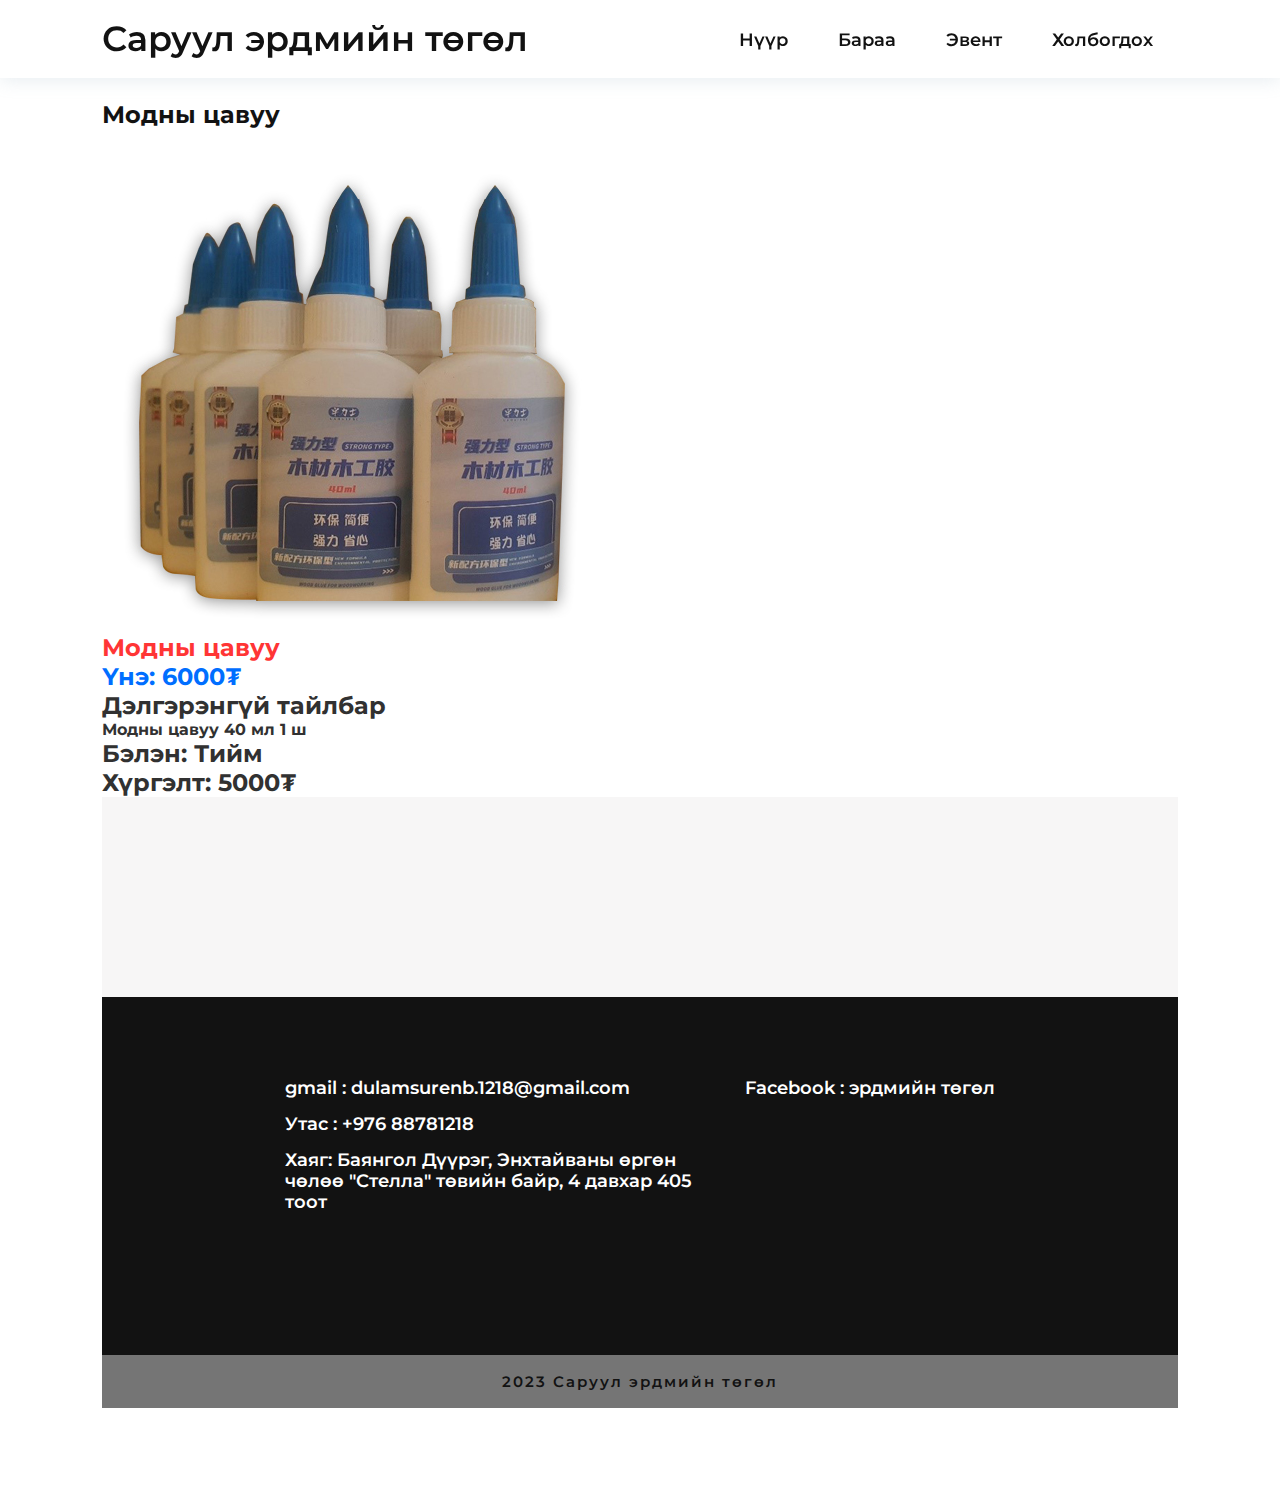
<file: modniitsavuu.html>
<!DOCTYPE html>
<html>
<head>
	<meta charset="utf-8">
	<meta name="viewport" content="width=device-width, initial-scale=1">
	<title>modnii tsavuu</title>

	<!----Custom css link---->
	<link rel="stylesheet" href="style.css">
  

  <link rel="preconnect" href="https://fonts.googleapis.com">
  <link rel="preconnect" href="https://fonts.gstatic.com" crossorigin>
  <link href="https://fonts.googleapis.com/css2?family=Montserrat:wght@100;200;300;400;500;600;700;800;900&display=swap" rel="stylesheet">

</head>
<body>
		<!----header start--->
	<header>
		<a href="index.html" class="logo">Саруул эрдмийн төгөл</a>
		<div class="bx bx-menu" id="menu-icon"></div>

		<ul class="navbar">
			<li><a href="index.html">Нүүр</a></li>
			<li><a href="baraa.html">Бараа</a></li>
			<li><a href="event.html">Эвент</a></li>
			<li><a href="#contact">Холбогдох</a></li>
		</ul>
	</header>

	<!----main start--->
	<section>
		<h2>Модны цавуу</h2>
<div class="card-wrapper">
    <div class="card">
        <!-- card left-->
        <div class="product-imgs">
            <div class="img-display">
                <div class="img-showcase">
                    <img src="img/modniitsavuu.png.jpg" alt="tsatsliin beldets">
					
                </div>
            </div>
			
		<!--card right-->
		<div class="product-content">
			<h2 class="product-title">Модны цавуу</h2>
			
			</div>

			<div class="product-price">
				<h2 class="new-price">Үнэ: <span>6000₮</span>
				</h2>
			</div>

			<div class="product-detail">
				<h2>Дэлгэрэнгүй тайлбар</h2>
				<h4>Модны цавуу
					40 мл
                    1 ш

				</h4>
					<h2>
						<ul>
						
						<li>Бэлэн: Тийм
							</li>
						<li>Хүргэлт: 5000₮</li>
						</ul>
					</h2>
			</div>

			
        

	<!----about start--->
	<section class="about" id="about">
		
	</section>

	<!----contact start--->
	<section class="contact" id="contact">
		<div class="main-contact">
			<div class="contact-content">
				<li><a href="https://mail.google.com/mail/u/0/#inbox?compose=CllgCJlKnfkXlQdLtvRmJvmGtQpVxZzwQtnWnpQVTxCxJRltbXSPslPvgPgfsdLnHGHrPZdbtHL">gmail : dulamsurenb.1218@gmail.com</a></li>
				<li><a href="#contact">Утас : +976 88781218</a></li>
				<li><a href="https://www.google.com/maps/dir/47.920324,106.8831928/47.9141787,106.878334/@47.9158878,106.8771911,17.25z/data=!4m4!4m3!1m1!4e1!1m0">Хаяг: Баянгол Дүүрэг, Энхтайваны өргөн чөлөө "Стелла" төвийн байр, 4 давхар 405 тоот</a></li>
			</div>
			

			<div class="contact-content">
				<li><a href="https://www.facebook.com/profile.php?id=100083089934679">Facebook : эрдмийн төгөл</a></li>
				<li><a href="#"></a></li>
			</div>

		</div>
		
	</section>

	<div class="last">
		<p>2023 Саруул эрдмийн төгөл</p>
	</div>

	<!----custom js link--->
	<script src="script.js"></script>

</body>
</html>
</file>
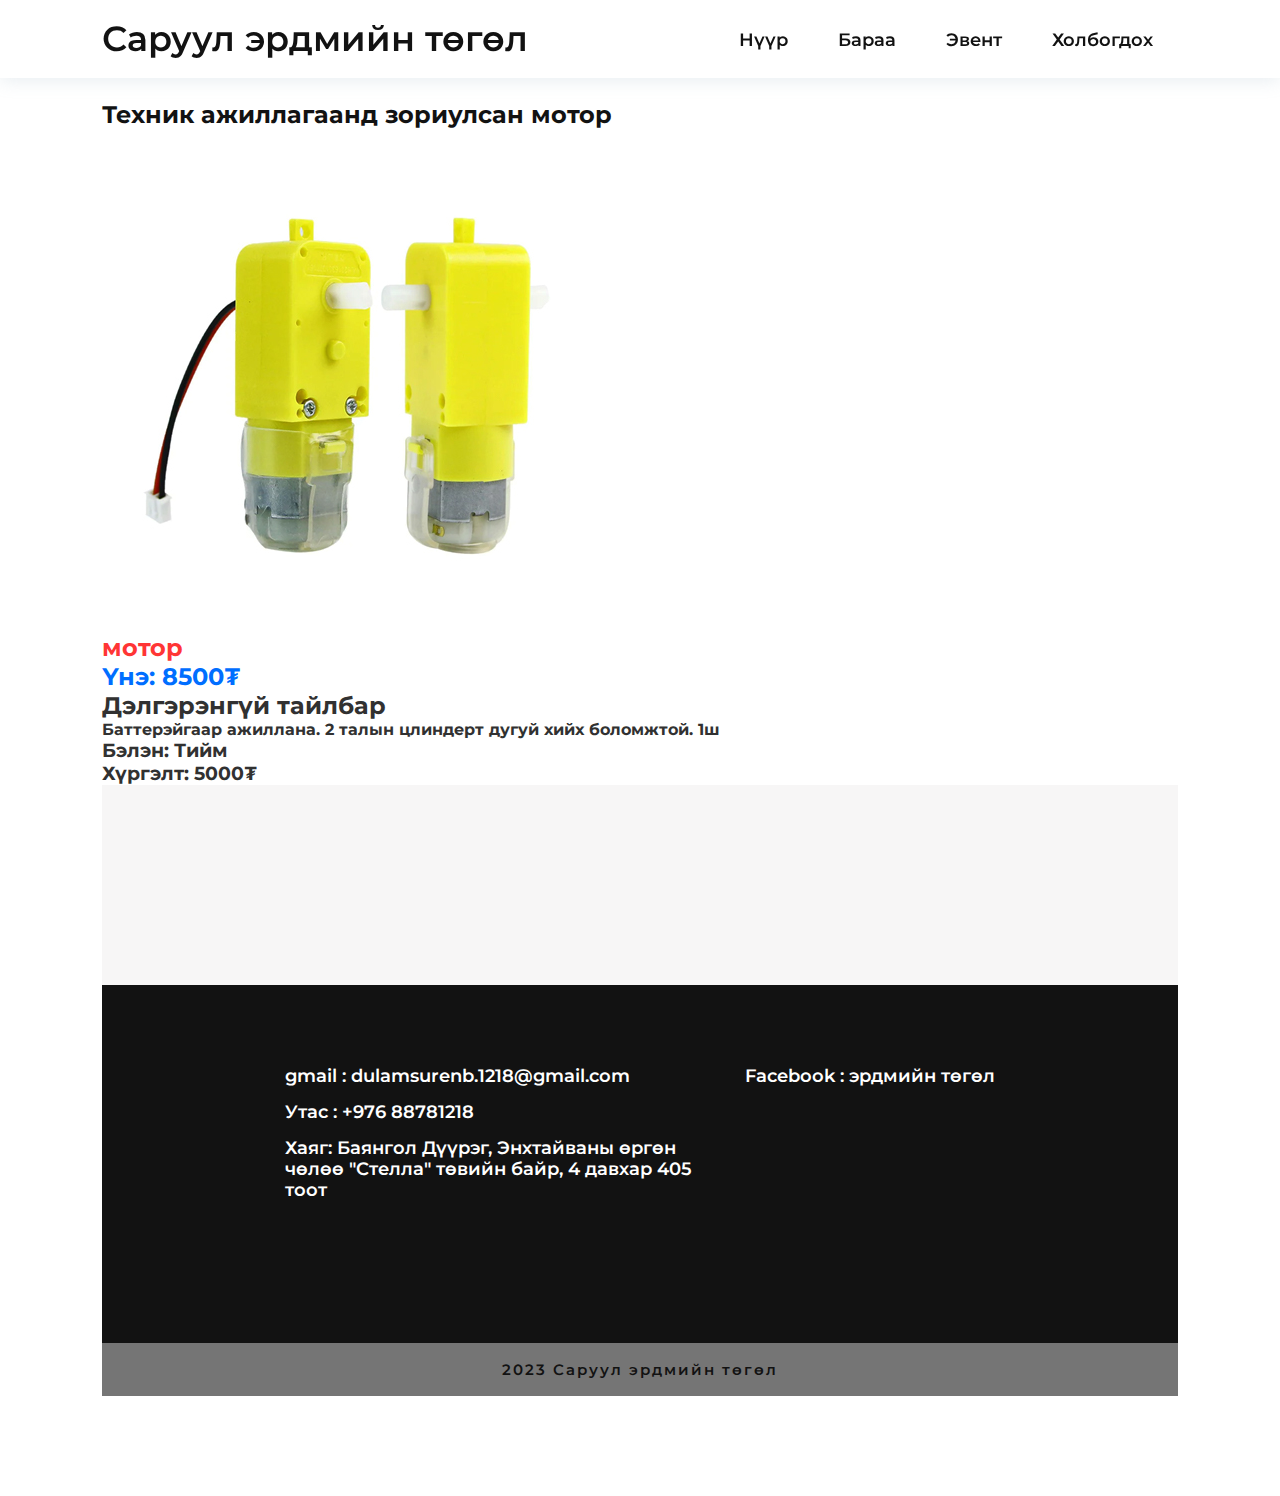
<file: motor.html>
<!DOCTYPE html>
<html>
<head>
	<meta charset="utf-8">
	<meta name="viewport" content="width=device-width, initial-scale=1">
	<title>Техник ажиллагаанд зориулсан мотор</title>

	<!----Custom css link---->
	<link rel="stylesheet" href="style.css">
  

  <link rel="preconnect" href="https://fonts.googleapis.com">
  <link rel="preconnect" href="https://fonts.gstatic.com" crossorigin>
  <link href="https://fonts.googleapis.com/css2?family=Montserrat:wght@100;200;300;400;500;600;700;800;900&display=swap" rel="stylesheet">

</head>
<body>
		<!----header start--->
	<header>
		<a href="index.html" class="logo">Саруул эрдмийн төгөл</a>
		<div class="bx bx-menu" id="menu-icon"></div>

		<ul class="navbar">
			<li><a href="index.html">Нүүр</a></li>
			<li><a href="baraa.html">Бараа</a></li>
			<li><a href="event.html">Эвент</a></li>
			<li><a href="#contact">Холбогдох</a></li>
		</ul>
	</header>

	<!----main start--->
	<section>
		<h2>Техник ажиллагаанд зориулсан мотор</h2>
<div class="card-wrapper">
    <div class="card">
        <!-- card left-->
        <div class="product-imgs">
            <div class="img-display">
                <div class="img-showcase">
                    <img src="img/motor.jpg" alt="img">
					
                </div>
            </div>
			
		<!--card right-->
		<div class="product-content">
			<h2 class="product-title">мотор</h2>
			
			</div>

			<div class="product-price">
				<h2 class="new-price">Үнэ: <span>8500₮</span>
				</h2>
			</div>

			<div class="product-detail">
				<h2>Дэлгэрэнгүй тайлбар</h2>
				<h4>Баттерэйгаар ажиллана.
                    2 талын цлиндерт дугуй  хийх боломжтой. 
                    1ш
                    
                    
				</h4>
					<h3>
						<ul>
						<li>Бэлэн: Тийм
							</li>
						<li>Хүргэлт: 5000₮</li>
						</ul>
					</h3>
			</div>

			
        

	<!----about start--->
	<section class="about" id="about">
		
	</section>

	<!----contact start--->
	<section class="contact" id="contact">
		<div class="main-contact">
			<div class="contact-content">
				<li><a href="https://mail.google.com/mail/u/0/#inbox?compose=CllgCJlKnfkXlQdLtvRmJvmGtQpVxZzwQtnWnpQVTxCxJRltbXSPslPvgPgfsdLnHGHrPZdbtHL">gmail : dulamsurenb.1218@gmail.com</a></li>
				<li><a href="#contact">Утас : +976 88781218</a></li>
				<li><a href="https://www.google.com/maps/dir/47.920324,106.8831928/47.9141787,106.878334/@47.9158878,106.8771911,17.25z/data=!4m4!4m3!1m1!4e1!1m0">Хаяг: Баянгол Дүүрэг, Энхтайваны өргөн чөлөө "Стелла" төвийн байр, 4 давхар 405 тоот</a></li>
			</div>
			

			<div class="contact-content">
				<li><a href="https://www.facebook.com/profile.php?id=100083089934679">Facebook : эрдмийн төгөл</a></li>
				<li><a href="#"></a></li>
			</div>

		</div>
		
	</section>

	<div class="last">
		<p>2023 Саруул эрдмийн төгөл</p>
	</div>

	<!----custom js link--->
	<script src="script.js"></script>

</body>
</html>
</file>
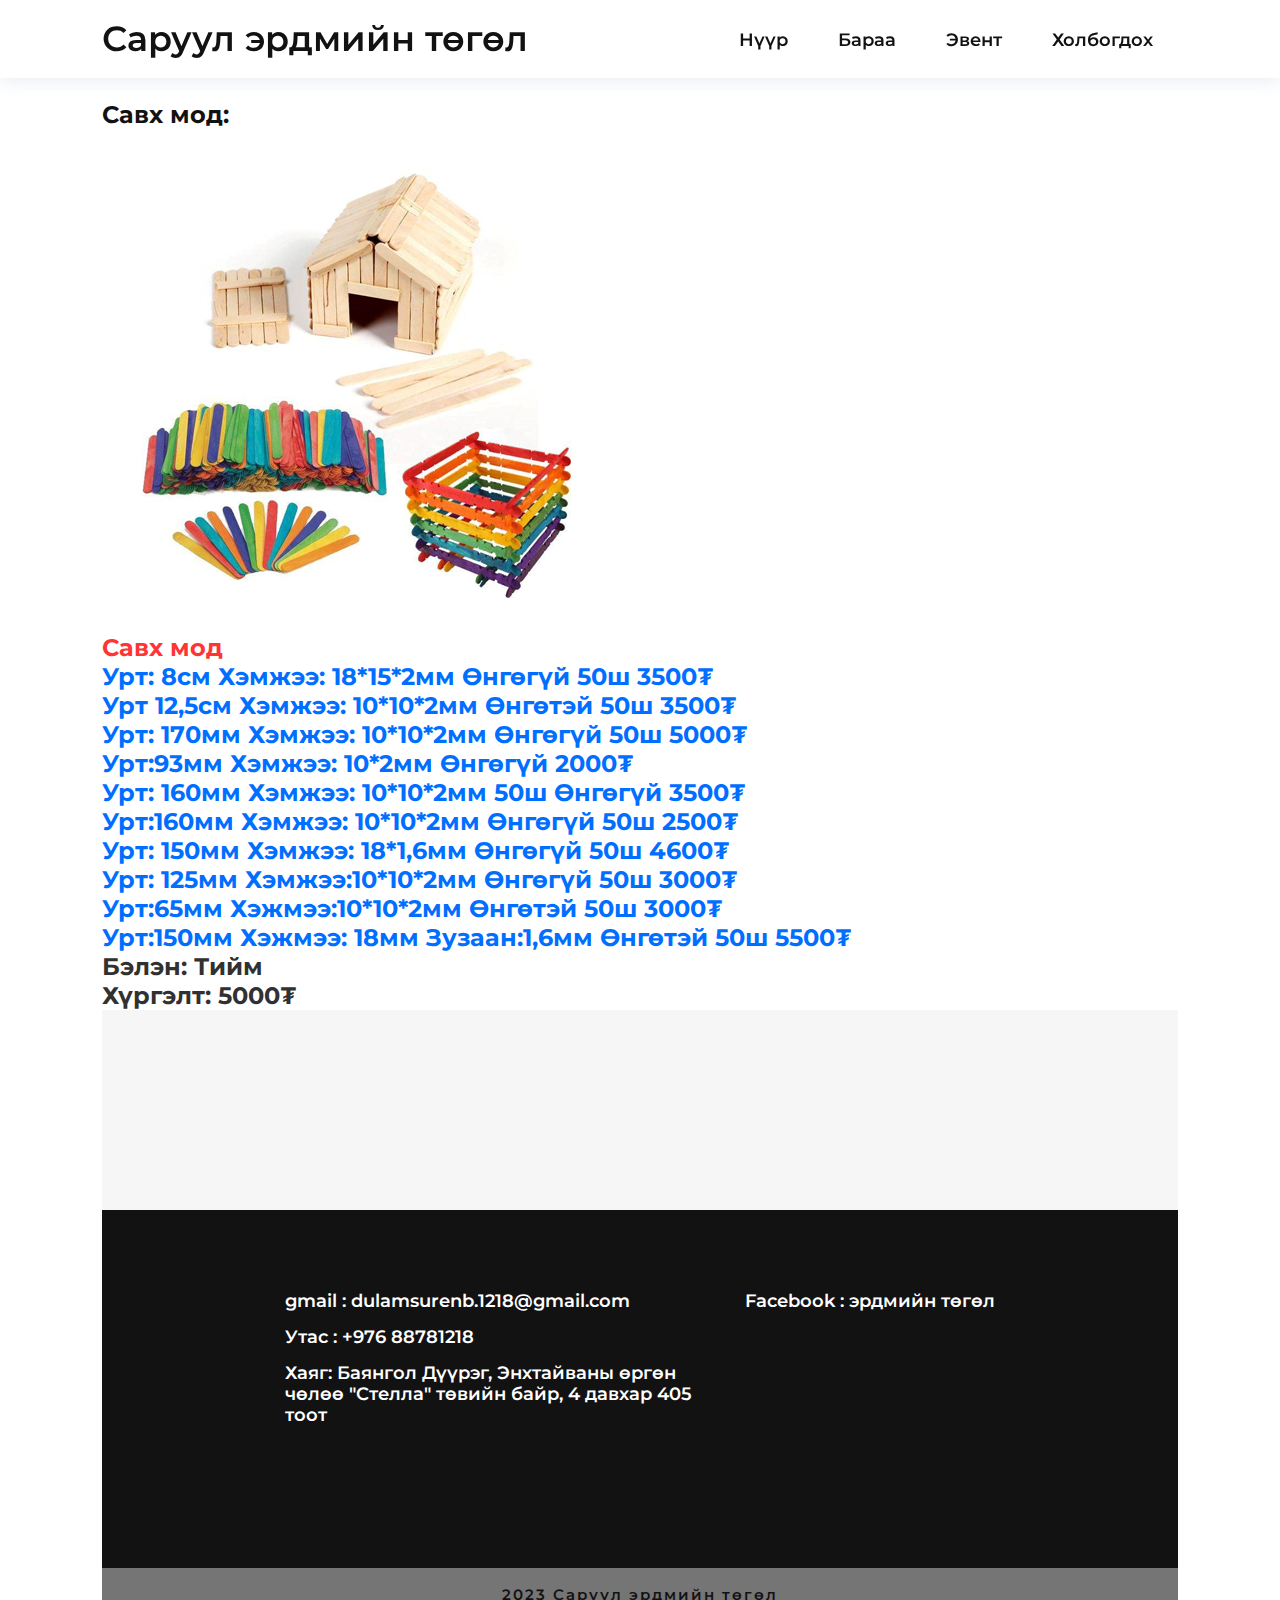
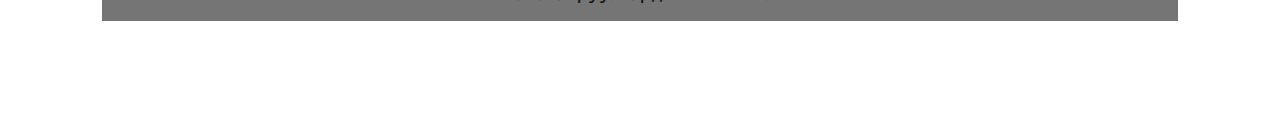
<file: savhmod.html>
<!DOCTYPE html>
<html>
<head>
	<meta charset="utf-8">
	<meta name="viewport" content="width=device-width, initial-scale=1">
	<title>savhmod</title>

	<!----Custom css link---->
	<link rel="stylesheet" href="style.css">
  

  <link rel="preconnect" href="https://fonts.googleapis.com">
  <link rel="preconnect" href="https://fonts.gstatic.com" crossorigin>
  <link href="https://fonts.googleapis.com/css2?family=Montserrat:wght@100;200;300;400;500;600;700;800;900&display=swap" rel="stylesheet">

</head>
<body>
		<!----header start--->
	<header>
		<a href="index.html" class="logo">Саруул эрдмийн төгөл</a>
		<div class="bx bx-menu" id="menu-icon"></div>

		<ul class="navbar">
			<li><a href="index.html">Нүүр</a></li>
			<li><a href="baraa.html">Бараа</a></li>
			<li><a href="event.html">Эвент</a></li>
			<li><a href="#contact">Холбогдох</a></li>
		</ul>
	</header>

	<!----main start--->
	<section>
		<h2>Савх мод:</h2>
<div class="card-wrapper">
    <div class="card">
        <!-- card left-->
        <div class="product-imgs">
            <div class="img-display">
                <div class="img-showcase">
                    <img src="img/savhmod.png" alt="tsatsliin beldets">
					
                </div>
            </div>
			
		<!--card right-->
		<div class="product-content">
			<h2 class="product-title">Савх мод</h2>
			
			</div>

			<div class="product-price">
				<h2 class="new-price"> <span>	
                        Урт: 8см
                    	Хэмжээ: 18*15*2мм
                    	Өнгөгүй
                    	50ш 
                        3500₮
                    </span>
				</h2>
			</div>
            <div class="product-price">
				<h2 class="new-price"> <span>	
                    Урт 12,5см
                    Хэмжээ: 10*10*2мм
                    Өнгөтэй
                    50ш
                    3500₮
                    </span>
				</h2>
			</div>
            <div class="product-price">
				<h2 class="new-price"> <span>	
                    Урт: 170мм
                    Хэмжээ: 10*10*2мм
                    Өнгөгүй
                    50ш
                    5000₮
                    </span>
				</h2>
			</div>
            <div class="product-price">
				<h2 class="new-price"> <span>	
                    Урт:93мм
                    Хэмжээ: 10*2мм
                    Өнгөгүй 
                    2000₮
                    </span>
				</h2>
			</div>
            <div class="product-price">
				<h2 class="new-price"> <span>	
                    Урт: 160мм
                    Хэмжээ: 10*10*2мм
                    50ш
                    Өнгөгүй
                    3500₮
                    </span>
				</h2>
			</div>
            <div class="product-price">
				<h2 class="new-price"> <span>	
                    Урт:160мм
                    Хэмжээ: 10*10*2мм
                    Өнгөгүй
                    50ш
                    2500₮
                    </span>
				</h2>
			</div>
            <div class="product-price">
				<h2 class="new-price"> <span>	
                    Урт: 150мм
                    Хэмжээ: 18*1,6мм
                    Өнгөгүй
                    50ш
                    4600₮
                    </span>
				</h2>
			</div>
            <div class="product-price">
				<h2 class="new-price"> <span>	
                    Урт: 125мм
                    Хэмжээ:10*10*2мм
                    Өнгөгүй
                    50ш
                    3000₮
                    </span>
				</h2>
			</div>
            <div class="product-price">
				<h2 class="new-price"> <span>	
                    Урт:65мм
                    Хэжмээ:10*10*2мм
                    Өнгөтэй
                    50ш
                    3000₮
                    </span>
				</h2>
			</div>
            <div class="product-price">
				<h2 class="new-price"> <span>	
                    Урт:150мм
                    Хэжмээ: 18мм
                    Зузаан:1,6мм
                    Өнгөтэй
                    50ш
                    5500₮
                    </span>
				</h2>
			</div>
            

			<div class="product-detail">
					<h2>
						<ul>
						
						<li>Бэлэн: Тийм
							</li>
						<li>Хүргэлт: 5000₮</li>
						</ul>
					</h2>
			</div>

			
        

	<!----about start--->
	<section class="about" id="about">
		
	</section>

	<!----contact start--->
	<section class="contact" id="contact">
		<div class="main-contact">
			<div class="contact-content">
				<li><a href="https://mail.google.com/mail/u/0/#inbox?compose=CllgCJlKnfkXlQdLtvRmJvmGtQpVxZzwQtnWnpQVTxCxJRltbXSPslPvgPgfsdLnHGHrPZdbtHL">gmail : dulamsurenb.1218@gmail.com</a></li>
				<li><a href="#contact">Утас : +976 88781218</a></li>
				<li><a href="https://www.google.com/maps/dir/47.920324,106.8831928/47.9141787,106.878334/@47.9158878,106.8771911,17.25z/data=!4m4!4m3!1m1!4e1!1m0">Хаяг: Баянгол Дүүрэг, Энхтайваны өргөн чөлөө "Стелла" төвийн байр, 4 давхар 405 тоот</a></li>
			</div>
			

			<div class="contact-content">
				<li><a href="https://www.facebook.com/profile.php?id=100083089934679">Facebook : эрдмийн төгөл</a></li>
				<li><a href="#"></a></li>
			</div>

		</div>
		
	</section>

	<div class="last">
		<p>2023 Саруул эрдмийн төгөл</p>
	</div>

	<!----custom js link--->
	<script src="script.js"></script>

</body>
</html>
</file>
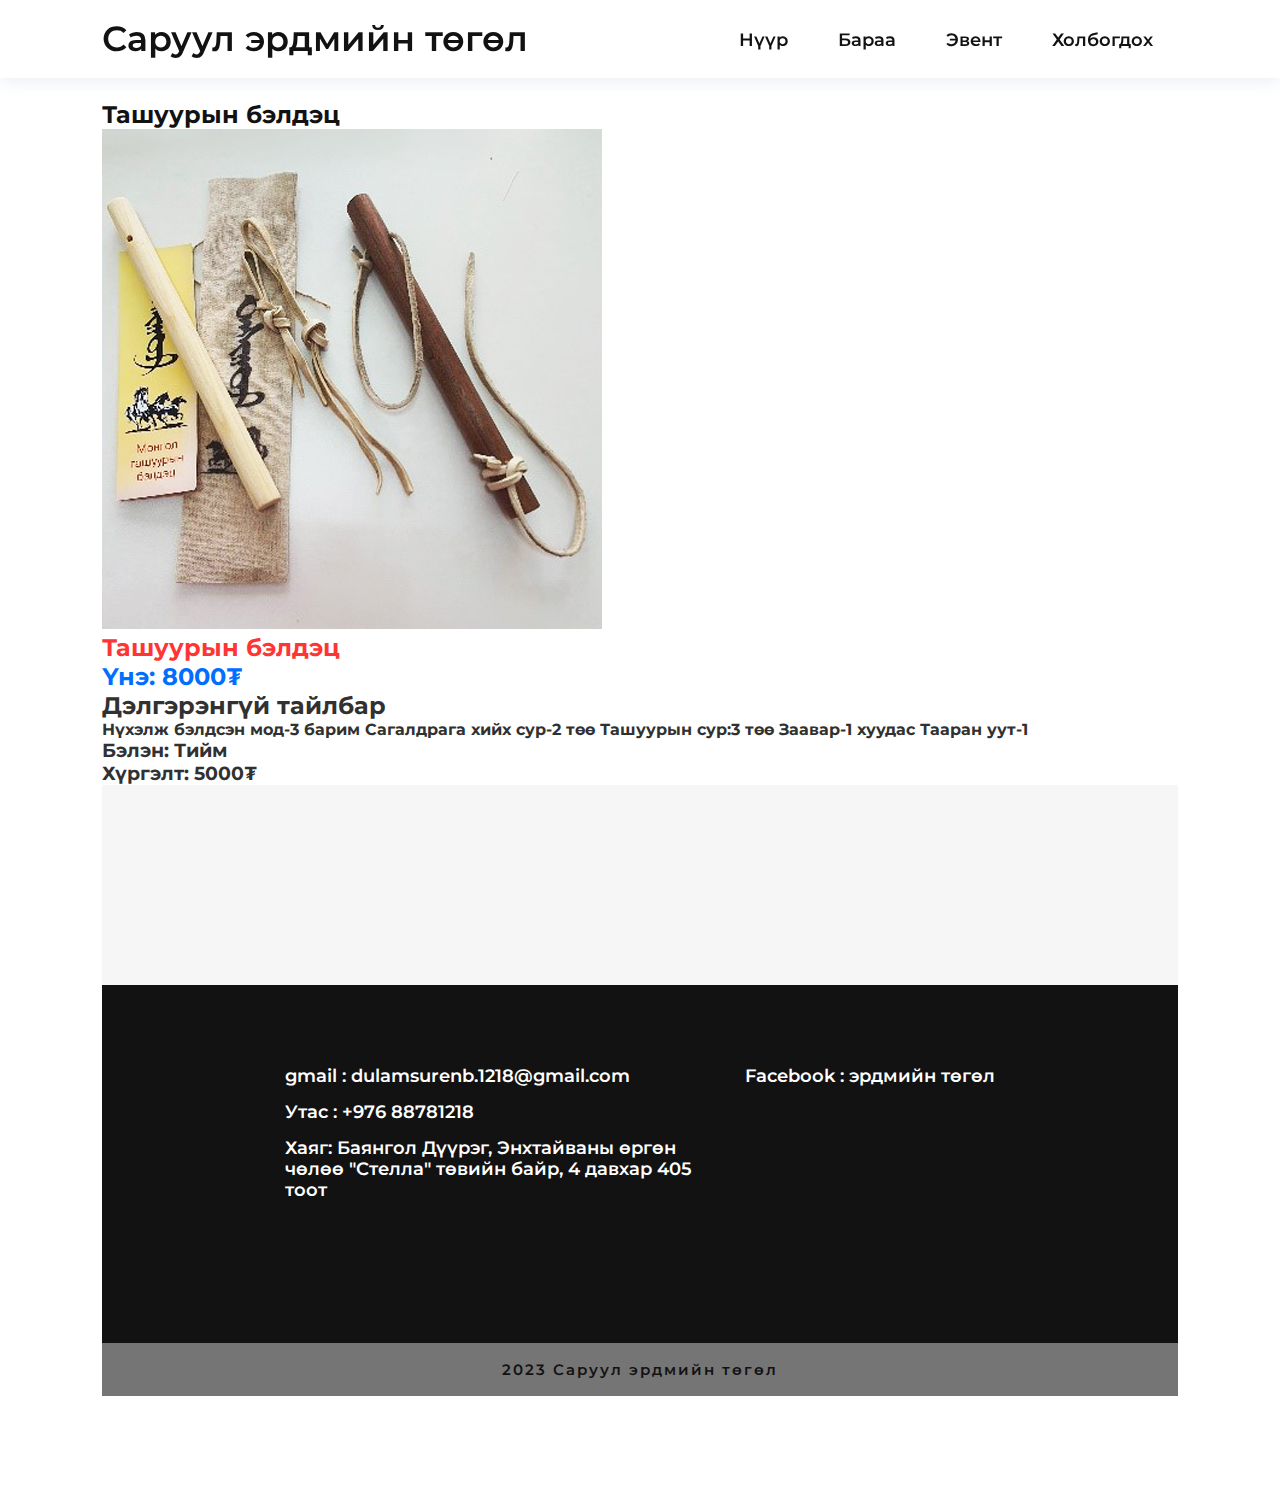
<file: tashuur.html>
<!DOCTYPE html>
<html>
<head>
	<meta charset="utf-8">
	<meta name="viewport" content="width=device-width, initial-scale=1">
	<title>tashuuriin beldets</title>

	<!----Custom css link---->
	<link rel="stylesheet" href="style.css">
  

  <link rel="preconnect" href="https://fonts.googleapis.com">
  <link rel="preconnect" href="https://fonts.gstatic.com" crossorigin>
  <link href="https://fonts.googleapis.com/css2?family=Montserrat:wght@100;200;300;400;500;600;700;800;900&display=swap" rel="stylesheet">

</head>
<body>
		<!----header start--->
	<header>
		<a href="index.html" class="logo">Саруул эрдмийн төгөл</a>
		<div class="bx bx-menu" id="menu-icon"></div>

		<ul class="navbar">
			<li><a href="index.html">Нүүр</a></li>
			<li><a href="baraa.html">Бараа</a></li>
			<li><a href="event.html">Эвент</a></li>
			<li><a href="#contact">Холбогдох</a></li>
		</ul>
	</header>

	<!----main start--->
	<section>
		<h2>Ташуурын бэлдэц</h2>
<div class="card-wrapper">
    <div class="card">
        <!-- card left-->
        <div class="product-imgs">
            <div class="img-display">
                <div class="img-showcase">
                    <img src="img/tashuur.jpg" alt="tsatsliin beldets">
					
                </div>
            </div>
			
		<!--card right-->
		<div class="product-content">
			<h2 class="product-title">Ташуурын бэлдэц</h2>
			
			</div>

			<div class="product-price">
				<h2 class="new-price">Үнэ: <span>8000₮</span>
				</h2>
			</div>

			<div class="product-detail">
				<h2>Дэлгэрэнгүй тайлбар</h2>
				<h4>Нүхэлж бэлдсэн мод-3 барим
                    Сагалдрага хийх сур-2 төө
                    Ташуурын сур:3 төө
                    Заавар-1 хуудас
                    Тааран уут-1
                    
				</h4>
					<h3>
						<ul>
						<li>Бэлэн: Тийм
							</li>
						<li>Хүргэлт: 5000₮</li>
						</ul>
					</h3>
			</div>

			
        

	<!----about start--->
	<section class="about" id="about">
		
	</section>

	<!----contact start--->
	<section class="contact" id="contact">
		<div class="main-contact">
			<div class="contact-content">
				<li><a href="https://mail.google.com/mail/u/0/#inbox?compose=CllgCJlKnfkXlQdLtvRmJvmGtQpVxZzwQtnWnpQVTxCxJRltbXSPslPvgPgfsdLnHGHrPZdbtHL">gmail : dulamsurenb.1218@gmail.com</a></li>
				<li><a href="#contact">Утас : +976 88781218</a></li>
				<li><a href="https://www.google.com/maps/dir/47.920324,106.8831928/47.9141787,106.878334/@47.9158878,106.8771911,17.25z/data=!4m4!4m3!1m1!4e1!1m0">Хаяг: Баянгол Дүүрэг, Энхтайваны өргөн чөлөө "Стелла" төвийн байр, 4 давхар 405 тоот</a></li>
			</div>
			

			<div class="contact-content">
				<li><a href="https://www.facebook.com/profile.php?id=100083089934679">Facebook : эрдмийн төгөл</a></li>
				<li><a href="#"></a></li>
			</div>

		</div>
		
	</section>

	<div class="last">
		<p>2023 Саруул эрдмийн төгөл</p>
	</div>

	<!----custom js link--->
	<script src="script.js"></script>

</body>
</html>
</file>
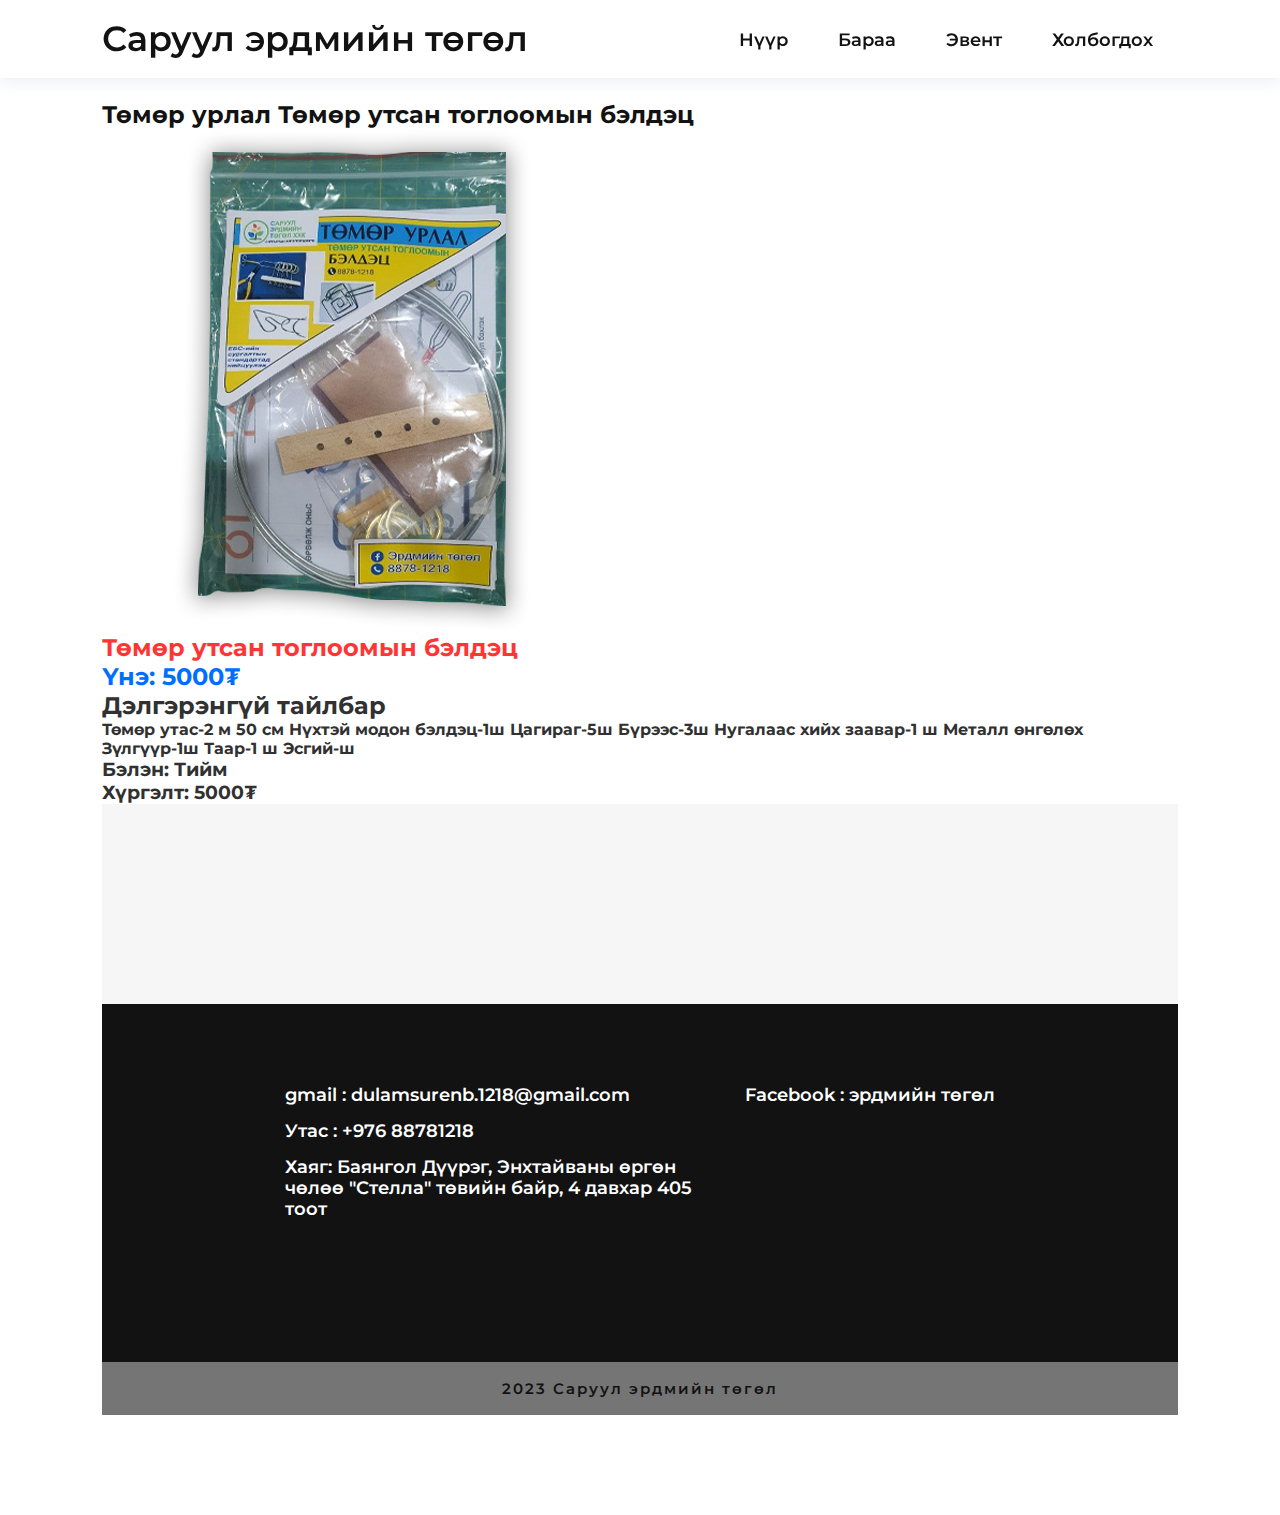
<file: tomorurlal.html>
<!DOCTYPE html>
<html>
<head>
	<meta charset="utf-8">
	<meta name="viewport" content="width=device-width, initial-scale=1">
	<title>Техник ажиллагаанд зориулсан мотор</title>

	<!----Custom css link---->
	<link rel="stylesheet" href="style.css">
  

  <link rel="preconnect" href="https://fonts.googleapis.com">
  <link rel="preconnect" href="https://fonts.gstatic.com" crossorigin>
  <link href="https://fonts.googleapis.com/css2?family=Montserrat:wght@100;200;300;400;500;600;700;800;900&display=swap" rel="stylesheet">

</head>
<body>
		<!----header start--->
	<header>
		<a href="index.html" class="logo">Саруул эрдмийн төгөл</a>
		<div class="bx bx-menu" id="menu-icon"></div>

		<ul class="navbar">
			<li><a href="index.html">Нүүр</a></li>
			<li><a href="baraa.html">Бараа</a></li>
			<li><a href="event.html">Эвент</a></li>
			<li><a href="#contact">Холбогдох</a></li>
		</ul>
	</header>

	<!----main start--->
	<section>
		<h2>Төмөр урлал
            Төмөр утсан тоглоомын бэлдэц
            </h2>
<div class="card-wrapper">
    <div class="card">
        <!-- card left-->
        <div class="product-imgs">
            <div class="img-display">
                <div class="img-showcase">
                    <img src="img/tomorurlal.jpg" alt="img">
					
                </div>
            </div>
			
		<!--card right-->
		<div class="product-content">
			<h2 class="product-title">Төмөр утсан тоглоомын бэлдэц</h2>
			
			</div>

			<div class="product-price">
				<h2 class="new-price">Үнэ: <span>5000₮</span>
				</h2>
			</div>

			<div class="product-detail">
				<h2>Дэлгэрэнгүй тайлбар</h2>
				<h4>Төмөр утас-2 м 50 см
                    Нүхтэй модон бэлдэц-1ш
                    Цагираг-5ш
                    Бүрээс-3ш
                    Нугалаас хийх заавар-1 ш
                    Металл өнгөлөх Зүлгүүр-1ш
                    Таар-1 ш
                    Эсгий-ш
                    
                    
				</h4>
					<h3>
						<ul>
						<li>Бэлэн: Тийм
							</li>
						<li>Хүргэлт: 5000₮</li>
						</ul>
					</h3>
			</div>

			
        

	<!----about start--->
	<section class="about" id="about">
		
	</section>

	<!----contact start--->
	<section class="contact" id="contact">
		<div class="main-contact">
			<div class="contact-content">
				<li><a href="https://mail.google.com/mail/u/0/#inbox?compose=CllgCJlKnfkXlQdLtvRmJvmGtQpVxZzwQtnWnpQVTxCxJRltbXSPslPvgPgfsdLnHGHrPZdbtHL">gmail : dulamsurenb.1218@gmail.com</a></li>
				<li><a href="#contact">Утас : +976 88781218</a></li>
				<li><a href="https://www.google.com/maps/dir/47.920324,106.8831928/47.9141787,106.878334/@47.9158878,106.8771911,17.25z/data=!4m4!4m3!1m1!4e1!1m0">Хаяг: Баянгол Дүүрэг, Энхтайваны өргөн чөлөө "Стелла" төвийн байр, 4 давхар 405 тоот</a></li>
			</div>
			

			<div class="contact-content">
				<li><a href="https://www.facebook.com/profile.php?id=100083089934679">Facebook : эрдмийн төгөл</a></li>
				<li><a href="#"></a></li>
			</div>

		</div>
		
	</section>

	<div class="last">
		<p>2023 Саруул эрдмийн төгөл</p>
	</div>

	<!----custom js link--->
	<script src="script.js"></script>

</body>
</html>
</file>
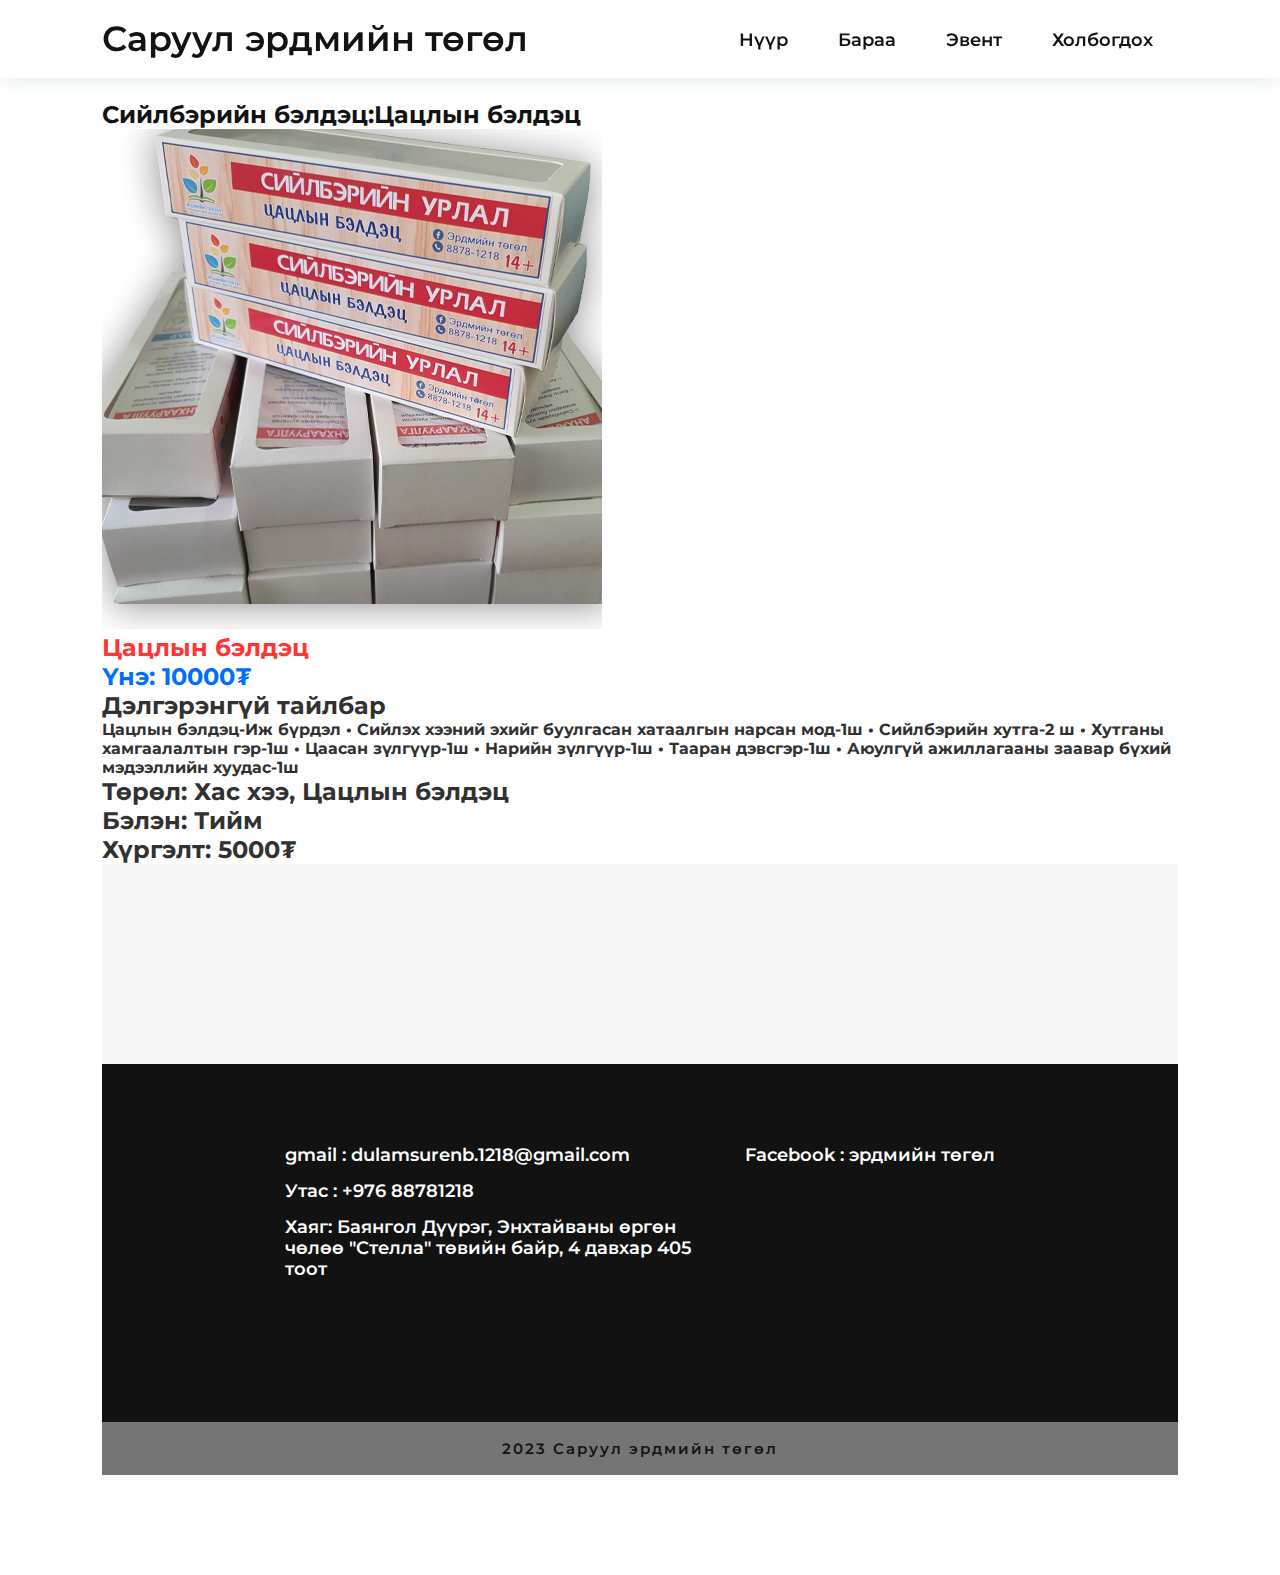
<file: tsatsal.html>
<!DOCTYPE html>
<html>
<head>
	<meta charset="utf-8">
	<meta name="viewport" content="width=device-width, initial-scale=1">
	<title>tsatsliin beldets</title>

	<!----Custom css link---->
	<link rel="stylesheet" href="style.css">
  

  <link rel="preconnect" href="https://fonts.googleapis.com">
  <link rel="preconnect" href="https://fonts.gstatic.com" crossorigin>
  <link href="https://fonts.googleapis.com/css2?family=Montserrat:wght@100;200;300;400;500;600;700;800;900&display=swap" rel="stylesheet">

</head>
<body>
		<!----header start--->
	<header>
		<a href="index.html" class="logo">Саруул эрдмийн төгөл</a>
		<div class="bx bx-menu" id="menu-icon"></div>

		<ul class="navbar">
			<li><a href="index.html">Нүүр</a></li>
			<li><a href="baraa.html">Бараа</a></li>
			<li><a href="event.html">Эвент</a></li>
			<li><a href="#contact">Холбогдох</a></li>
		</ul>
	</header>

	<!----main start--->
	<section>
		<h2>Сийлбэрийн бэлдэц:Цацлын бэлдэц</h2>
<div class="card-wrapper">
    <div class="card">
        <!-- card left-->
        <div class="product-imgs">
            <div class="img-display">
                <div class="img-showcase">
                    <img src="img/tsatsliin beldets4.jpg" alt="tsatsliin beldets">
					
                </div>
            </div>
			
		<!--card right-->
		<div class="product-content">
			<h2 class="product-title">Цацлын бэлдэц</h2>
			
			</div>

			<div class="product-price">
				<h2 class="new-price">Үнэ: <span>10000₮</span>
				</h2>
			</div>

			<div class="product-detail">
				<h2>Дэлгэрэнгүй тайлбар</h2>
				<h4>Цацлын бэлдэц-Иж бүрдэл
					•	Сийлэх хээний эхийг буулгасан хатаалгын нарсан мод-1ш
					•	Сийлбэрийн хутга-2 ш
					•	Хутганы хамгаалалтын гэр-1ш
					•	Цаасан зүлгүүр-1ш
					•	Нарийн зүлгүүр-1ш
					•	Тааран дэвсгэр-1ш
					•	Аюулгүй ажиллагааны заавар бүхий мэдээллийн хуудас-1ш
				</h4>
					<h2>
						<ul>
						<li>Төрөл: Хас хээ, Цацлын бэлдэц
							</li>
						<li>Бэлэн: Тийм
							</li>
						<li>Хүргэлт: 5000₮</li>
						</ul>
					</h2>
			</div>

			
        

	<!----about start--->
	<section class="about" id="about">
		
	</section>

	<!----contact start--->
	<section class="contact" id="contact">
		<div class="main-contact">
			<div class="contact-content">
				<li><a href="https://mail.google.com/mail/u/0/#inbox?compose=CllgCJlKnfkXlQdLtvRmJvmGtQpVxZzwQtnWnpQVTxCxJRltbXSPslPvgPgfsdLnHGHrPZdbtHL">gmail : dulamsurenb.1218@gmail.com</a></li>
				<li><a href="#contact">Утас : +976 88781218</a></li>
				<li><a href="https://www.google.com/maps/dir/47.920324,106.8831928/47.9141787,106.878334/@47.9158878,106.8771911,17.25z/data=!4m4!4m3!1m1!4e1!1m0">Хаяг: Баянгол Дүүрэг, Энхтайваны өргөн чөлөө "Стелла" төвийн байр, 4 давхар 405 тоот</a></li>
			</div>
			

			<div class="contact-content">
				<li><a href="https://www.facebook.com/profile.php?id=100083089934679">Facebook : эрдмийн төгөл</a></li>
				<li><a href="#"></a></li>
			</div>

		</div>
		
	</section>

	<div class="last">
		<p>2023 Саруул эрдмийн төгөл</p>
	</div>

	<!----custom js link--->
	<script src="script.js"></script>

</body>
</html>
</file>
<file: style.css>
*{
	padding: 0;
	margin: 0;
	box-sizing: border-box;
	font-family: 'Montserrat', sans-serif;
	text-decoration: none;
	list-style: none;
	scroll-behavior: smooth;
}
a {
	color: black;
}

:root{
	--bg-color: #ffffff;
	--text-color: #121212;
	--main-font: 2.2rem;
	--p-font: 1.1rem;
}

.product-price{
	color: rgb(0, 110, 255);
}

.product-detail{
	color: #313131;
}

.product-title{
	color: rgb(255, 53, 53);
}

body{
	background: var(--bg-color);
	color: var(--text-color);
	
}
.Cart-Container{
	width: 70%;
	height: 85%;
	background-color: #ffffff;
	border-radius: 20px;
	box-shadow: 0px 25px 40px #1687d933;
   }
header{
	width: 100%;
	top: 0;
	right: 0;
	z-index: 1000;
	position: fixed;
	background: var(--bg-color);
	box-shadow: 0px 2px 18px 0 rgb(129 162 182 / 20%);
	display: flex;
	align-items: center;
	justify-content: space-between;
	padding: 25px 8%;
	transition: .3s;
}
.logo{
	color: var(--text-color);
	font-size: var(--main-font);
	font-weight: 600;
	line-height: 0.8;
}
#menu-icon{
	font-size: 38px;
	color: var(--text-color);
	z-index: 10001;
	display: none;
}
.navbar{
	display: flex;
}
.navbar a{
	font-size: var(--p-font);
	color: var(--text-color);
	font-weight: 600;
	padding: 10px 15px;
	margin: 0 10px;
	transition: all .40s ease;
}
.navbar a:hover{
	background: var(--text-color);
	color: #fff;
}
.icons{
	display: inline-block;
}
.icons i{
	color: var(--text-color);
	font-size: 24px;
	margin-left: 15px;
}
.icons i:hover{
	opacity: 0.7;
}

section{
	padding: 100px 8%;
}
.container{
	display: grid;
	grid-template-columns: repeat(auto-fit, minmax(360px, auto));
	align-items: center;
	gap: 2rem;
	text-align: center;
	cursor: pointer;
	padding-top: 2rem;
}
.box{
	padding: 0px 20px 10px 20px;
	background: transparent;
	box-shadow: 5px 30px 56.1276px rgb(55 55 55 / 12%);
	border-radius: 10px;
	position: relative;
	transition: all .35s ease;
}
.box img{
	width: 100%;
	height: auto;
}
.box h4{
	font-size: 15px;
	letter-spacing: 1px;
	margin-bottom: 8px;
}
.box h5{
	font-size: 14px;
	letter-spacing: 1px;
	margin-bottom: 20px;
}
.box .cart i{
	position: absolute;
	top: 0;
	left: 0;
	width: 35px;
	height: 35px;
	background: var(--text-color);
	color: var(--bg-color);
	display: inline-flex;
	align-items: center;
	justify-content: center;
	font-size: 18px;
}
.box:hover{
	transform: translateY(-5px);
}

.about{
	background: #f7f6f6;
	display: flex;
	align-items: center;
	justify-content: center;
	flex-direction: column;
}
.about-content{
	text-align: center;
}
.about-content h2{
	font-size: var(--main-font);
	margin-bottom: 30px;
}
.about-content p{
	max-width: 600px;
	font-size: var(--p-font);
	font-weight: 600;
	color: var(--text-color);
	line-height: 30px;
}

.contact{
	padding: 80px 17%;
	background: var(--text-color);
}
.main-contact{
	display: grid;
	grid-template-columns: repeat(auto-fit, minmax(250px, auto));
	gap: 2rem;
	margin-bottom: 3rem;
}
.contact-content li{
	margin-bottom: 15px;
}
.contact-content li a{
	display: block;
	color: var(--bg-color);
	font-size: var(--p-font);
	font-weight: 600;
	transition: all .40s ease;
}
.contact-content li a:hover{
	transform: translateX(-10px);
}
.action form{
	text-align: center;
}
.action form input[type="email"]{
	width: 460px;
	max-width: 100%;
	padding: 12px 15px;
	background: #515151;
	color: var(--bg-color);
	border: none;
	outline: none;
	margin: 0px 10px 20px 0px;
	font-size: 16px;
	font-weight: 600;
}

.action form input[type="submit"]{
	padding: 10px 35px;
	background: var(--bg-color);
	color: var(--text-color);
	border: none;
	outline: none;
	margin: 0px 10px 20px 0px;
	font-size: 16px;
	font-weight: 600;
	cursor: pointer;
}
.last{
	text-align: center;
	padding: 17px;
	background: #757575;
}
.last p{
	color: var(--text-color);
	font-size: 15px;
	font-weight: 600;
	letter-spacing: 2px;
}

@media (max-width: 800px){
	#menu-icon{
		display: block;
	}
	header{
		padding: 15px 8%;
	}
	.Header{
		margin: auto;
		width: 90%;
		height: 15%;
		display: flex;
		justify-content: space-between;
		align-items: center
	}
	.navbar{
		top: -500px;
		left: 0;
		right: 0;
		position: absolute;
		flex-direction: column;
		background: var(--bg-color);
		box-shadow: 0px 2px 18px 0 rgb(129 162 182 / 20%);
		transition: all .40s ease;
	}
	.navbar a{
		display: block;
		padding: 1rem;
		margin: 0.5rem;
	}
	.navbar.active{
		top: 100%;
	}
	.Heading{
		font-size: 20px;
		font-family: ‘Open Sans’;
		font-weight: 700;
		color: #2F3841;
	   }
	   .Header2{
		margin: auto;
		width: 90%;
		height: 15%;
		display: flex;
		justify-content: space-between;
		align-items: center;
	   }
	   .Heading{
		font-size: 20px;
		font-family: ‘Open Sans’;
		font-weight: 700;
		color: #2F3841;
	   }
	   .action2{
		font-size: 14px;
		font-family: ‘Open Sans’;
		font-weight: 600;
		color: #E44C4C;
		cursor: pointer;
		border-bottom: 1px solid #E44C4C;
	   }
	   
	  
	   
	   
}
</file>
